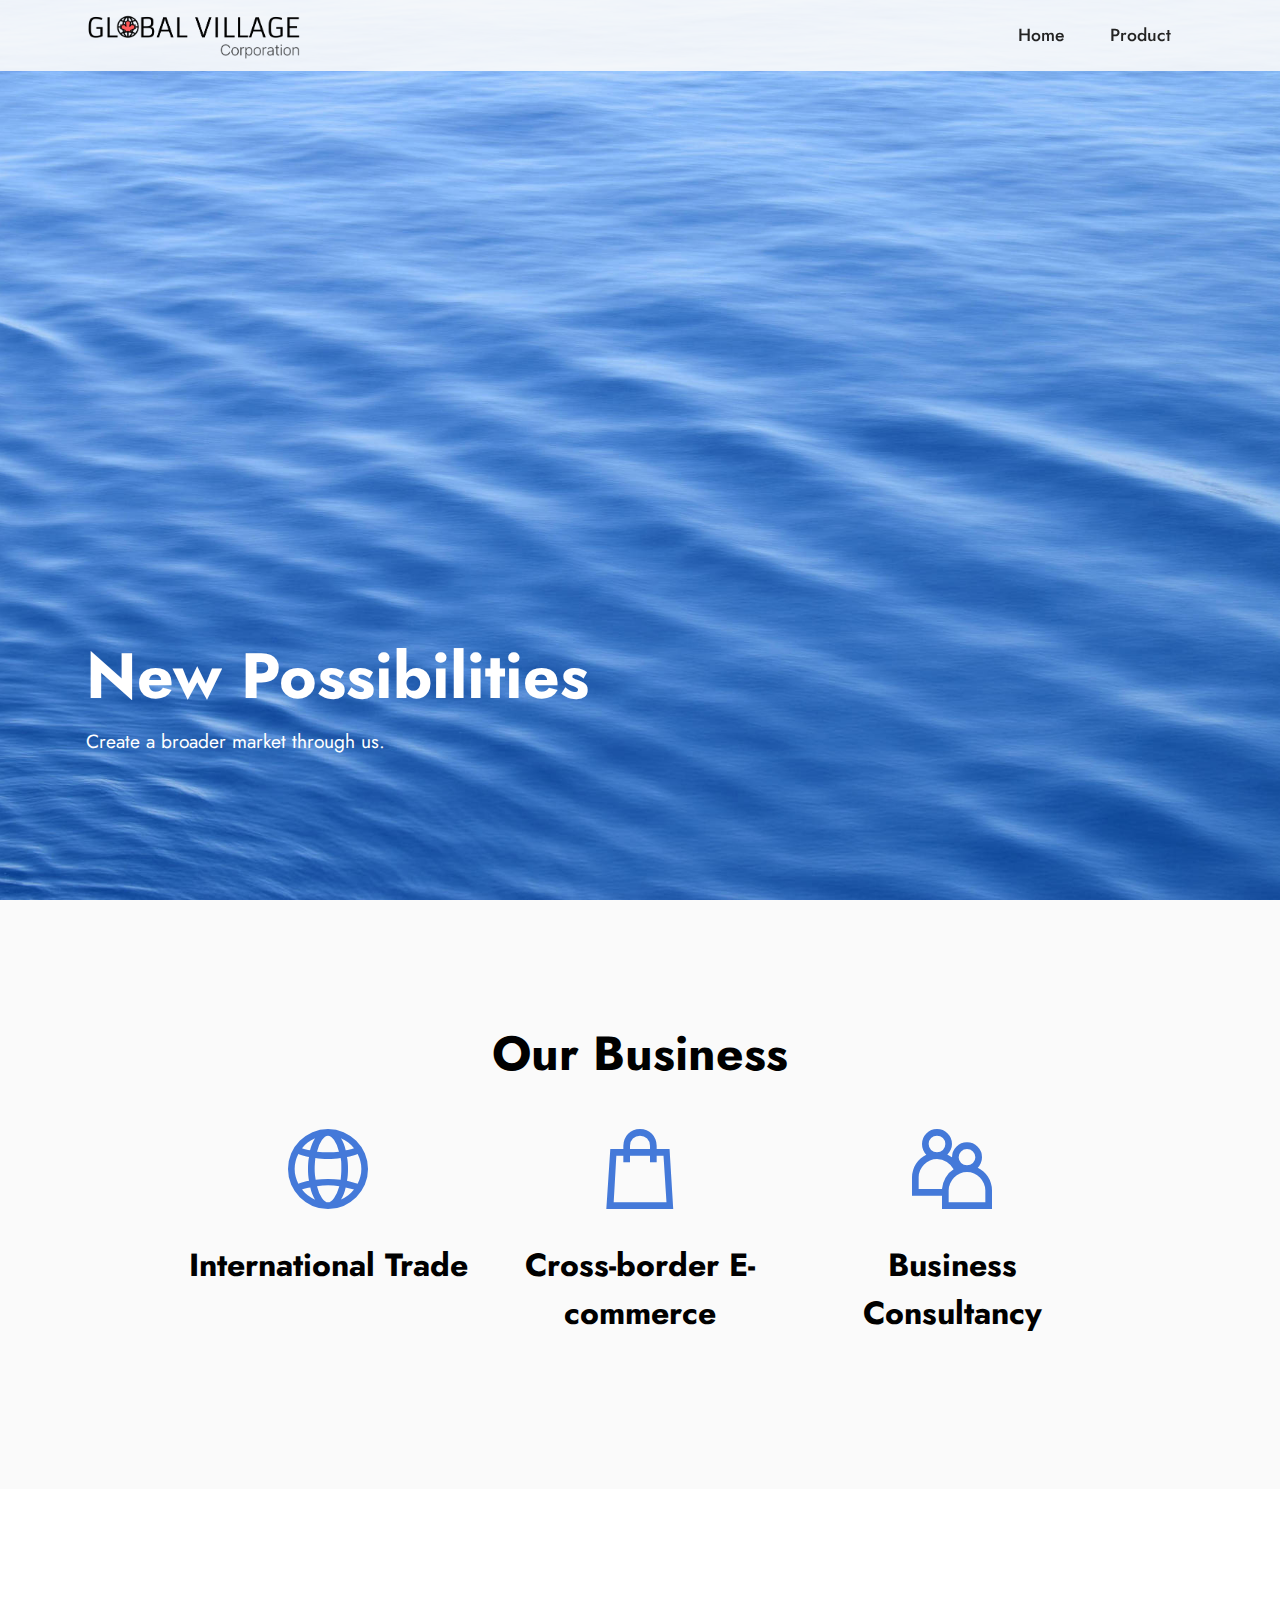
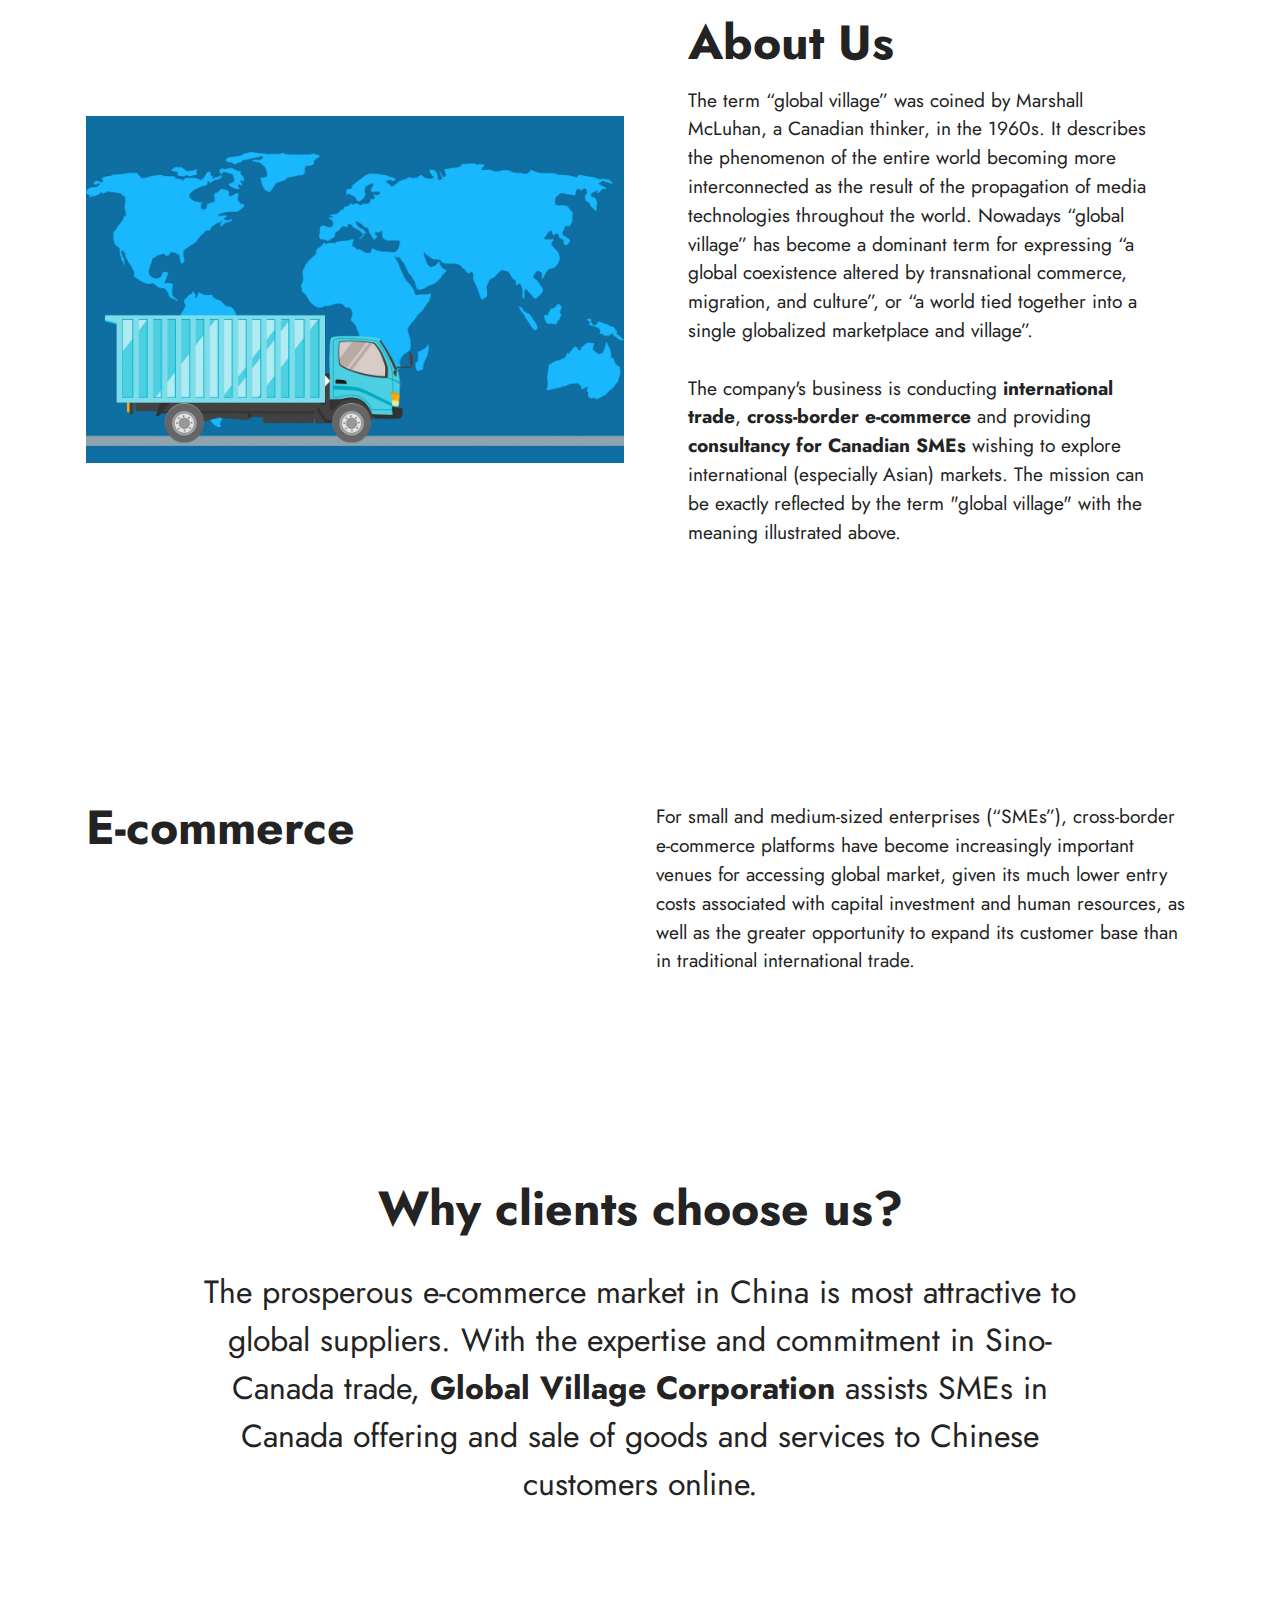
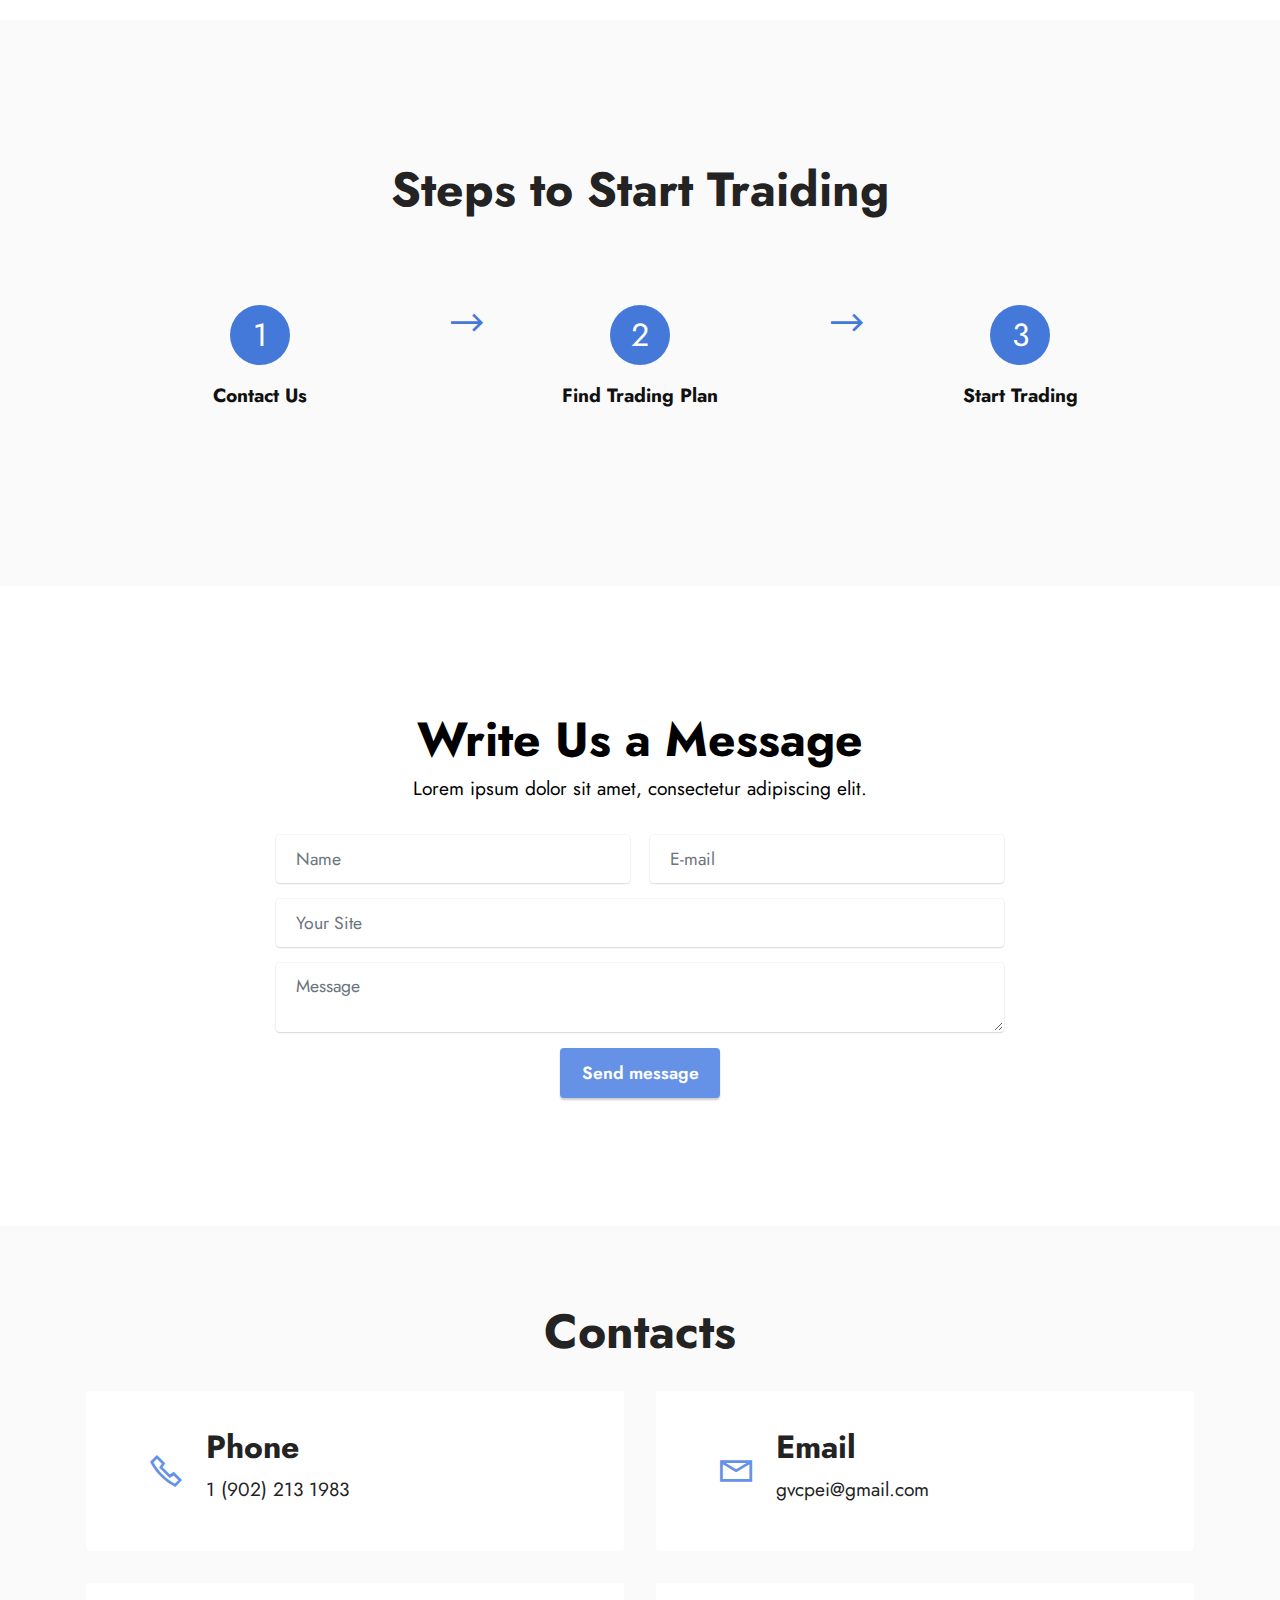
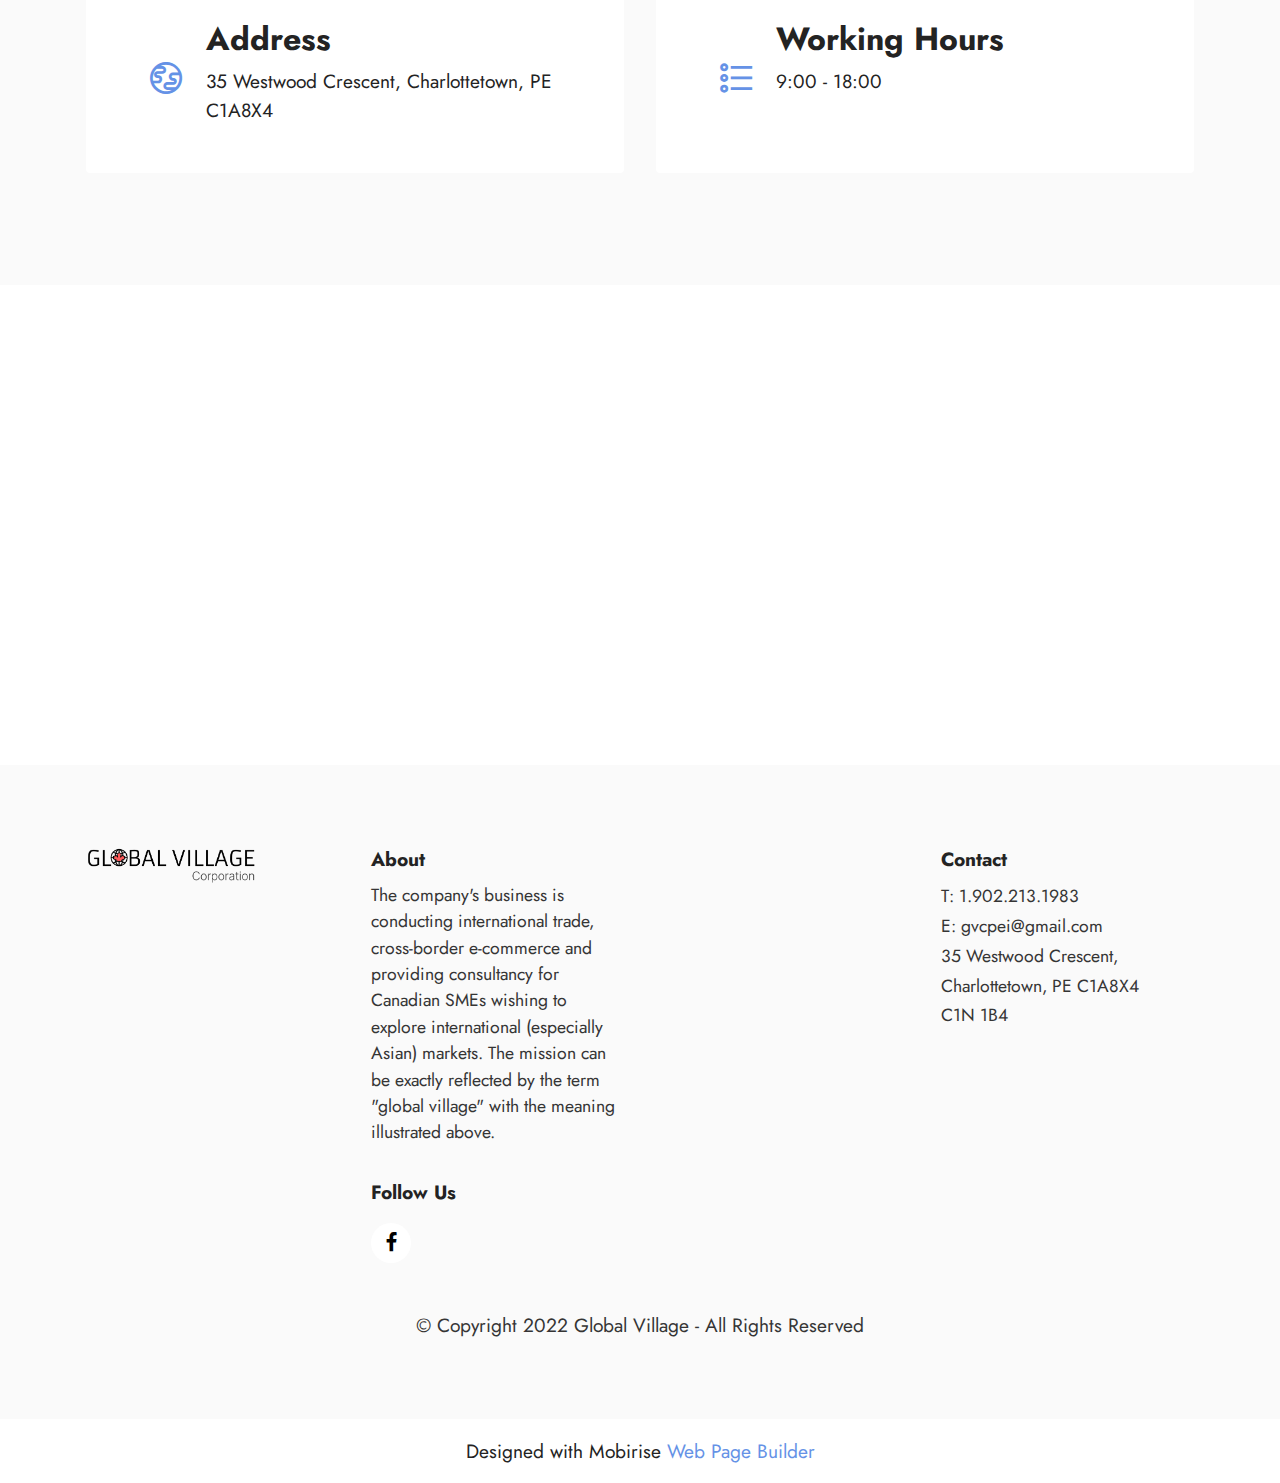
<file: index.html>
<!DOCTYPE html>
<html  >
<head>
  <!-- Site made with Mobirise Website Builder v5.6.8, https://mobirise.com -->
  <meta charset="UTF-8">
  <meta http-equiv="X-UA-Compatible" content="IE=edge">
  <meta name="generator" content="Mobirise v5.6.8, mobirise.com">
  <meta name="twitter:card" content="summary_large_image"/>
  <meta name="twitter:image:src" content="">
  <meta property="og:image" content="">
  <meta name="twitter:title" content="Home">
  <meta name="viewport" content="width=device-width, initial-scale=1, minimum-scale=1">
  <link rel="shortcut icon" href="assets/images/group-13.png" type="image/x-icon">
  <meta name="description" content="">
  
  
  <title>Home</title>
  <link rel="stylesheet" href="assets/web/assets/mobirise-icons2/mobirise2.css">
  <link rel="stylesheet" href="assets/bootstrap/css/bootstrap.min.css">
  <link rel="stylesheet" href="assets/bootstrap/css/bootstrap-grid.min.css">
  <link rel="stylesheet" href="assets/bootstrap/css/bootstrap-reboot.min.css">
  <link rel="stylesheet" href="assets/dropdown/css/style.css">
  <link rel="stylesheet" href="assets/socicon/css/styles.css">
  <link rel="stylesheet" href="assets/theme/css/style.css">
  <link rel="preload" href="https://fonts.googleapis.com/css?family=Jost:100,200,300,400,500,600,700,800,900,100i,200i,300i,400i,500i,600i,700i,800i,900i&display=swap" as="style" onload="this.onload=null;this.rel='stylesheet'">
  <noscript><link rel="stylesheet" href="https://fonts.googleapis.com/css?family=Jost:100,200,300,400,500,600,700,800,900,100i,200i,300i,400i,500i,600i,700i,800i,900i&display=swap"></noscript>
  <link rel="preload" as="style" href="assets/mobirise/css/mbr-additional.css"><link rel="stylesheet" href="assets/mobirise/css/mbr-additional.css" type="text/css">
  
  
  
  
</head>
<body>
  
  <section data-bs-version="5.1" class="menu menu2 cid-sFCw1qGFAI" once="menu" id="menu2-23">
    
    <nav class="navbar navbar-dropdown navbar-fixed-top navbar-expand-lg">
        <div class="container">
            <div class="navbar-brand">
                <span class="navbar-logo">
                    <a href="index.html#top">
                        <img src="assets/images/group-13.png" alt="Global Village" style="height: 3rem;">
                    </a>
                </span>
                
            </div>
            <button class="navbar-toggler" type="button" data-toggle="collapse" data-bs-toggle="collapse" data-target="#navbarSupportedContent" data-bs-target="#navbarSupportedContent" aria-controls="navbarNavAltMarkup" aria-expanded="false" aria-label="Toggle navigation">
                <div class="hamburger">
                    <span></span>
                    <span></span>
                    <span></span>
                    <span></span>
                </div>
            </button>
            <div class="collapse navbar-collapse" id="navbarSupportedContent">
                <ul class="navbar-nav nav-dropdown nav-right" data-app-modern-menu="true"><li class="nav-item"><a class="nav-link link text-black text-primary display-4" href="index.html">Home</a></li>
                    <li class="nav-item"><a class="nav-link link text-black text-primary display-4" href="page1.html#top">Product</a></li></ul>
                
                
            </div>
        </div>
    </nav>
</section>

<section data-bs-version="5.1" class="header4 cid-t6bSqzEnYz mbr-fullscreen" id="header4-4">

    
    
    <div class="container">
        <div class="row">
            <div class="content-wrap">
                <h1 class="mbr-section-title mbr-fonts-style mbr-white mb-3 display-1">
                    <strong>New Possibilities</strong>
                </h1>
                
                <p class="mbr-fonts-style mbr-text mbr-white mb-3 display-7">Create a broader market through us.
                </p>

                
            </div>
        </div>
    </div>
</section>

<section data-bs-version="5.1" class="features1 cid-sFzyUE9AaP" id="features1-1i">
    

    
    <div class="container-fluid">
        <div class="row">
            <div class="col-12 col-lg-9">
                <h3 class="mbr-section-title mbr-fonts-style align-center mb-0 display-2"><strong>Our Business</strong></h3>
                
            </div>
        </div>
        <div class="row">
            <div class="card col-12 col-md-6 col-lg-3">
                <div class="card-wrapper">
                    <div class="card-box align-center">
                        <div class="iconfont-wrapper">
                            <span class="mbr-iconfont mobi-mbri-globe-2 mobi-mbri"></span>
                        </div>
                        <h5 class="card-title mbr-fonts-style display-5"><strong>International Trade</strong></h5>
                        <p class="card-text mbr-fonts-style display-7"></p>
                    </div>
                </div>
            </div>
            <div class="card col-12 col-md-6 col-lg-3">
                <div class="card-wrapper">
                    <div class="card-box align-center">
                        <div class="iconfont-wrapper">
                            <span class="mbr-iconfont mobi-mbri-shopping-bag mobi-mbri"></span>
                        </div>
                        <h5 class="card-title mbr-fonts-style display-5"><strong>Cross-border E-commerce</strong></h5>
                        <p class="card-text mbr-fonts-style display-7"></p>
                    </div>
                </div>
            </div>
            <div class="card col-12 col-md-6 col-lg-3">
                <div class="card-wrapper">
                    <div class="card-box align-center">
                        <div class="iconfont-wrapper">
                            <span class="mbr-iconfont mobi-mbri-users mobi-mbri"></span>
                        </div>
                        <h5 class="card-title mbr-fonts-style display-5"><strong>Business Consultancy</strong></h5>
                        <p class="card-text mbr-fonts-style display-7"></p>
                    </div>
                </div>
            </div>
            
        </div>
    </div>
</section>

<section data-bs-version="5.1" class="header14 cid-sFzz5E692j" id="header14-1j">

    

    

    <div class="container">
        <div class="row justify-content-center align-items-center">
            <div class="col-12 col-md-6 image-wrapper">
                <img src="assets/images/mbr-1256x810.jpg" alt="Mobirise Website Builder">
            </div>
            <div class="col-12 col-md">
                <div class="text-wrapper">
                    <h1 class="mbr-section-title mbr-fonts-style mb-3 display-2">
                        <strong>About Us</strong></h1>
                    <p class="mbr-text mbr-fonts-style display-7">The term “global village” was coined by Marshall McLuhan, a Canadian thinker, in the 1960s. It describes the phenomenon of the entire world becoming more interconnected as the result of the propagation of media technologies throughout the world. Nowadays “global village” has become a dominant term for expressing “a global coexistence altered by transnational commerce, migration, and culture”, or “a world tied together into a single globalized marketplace and village”.<br><br>The company's business is conducting <strong>international trade</strong>, <strong>cross-border e-commerce </strong>and providing <strong>consultancy for Canadian SMEs</strong> wishing to explore international (especially Asian) markets. The mission can be exactly reflected by the term "global village" with the meaning illustrated above.<br></p>
                    
                </div>
            </div>
        </div>
    </div>
</section>

<section data-bs-version="5.1" class="content10 cid-sFAZRnJnnI" id="content10-22">
    
    <div class="container">
        <div class="row justify-content-center">
            <div class="col-12 col-md">
                
                <h6 class="mbr-section-subtitle mbr-fonts-style mb-4 display-2"><strong>E-commerce</strong></h6>
            </div>
            <div class="col-md-12 col-lg-6">
                <p class="mbr-text mbr-fonts-style display-7">For small and medium-sized enterprises (“SMEs”), cross-border e-commerce platforms have become increasingly important venues for accessing global market, given its much lower entry costs associated with capital investment and human resources, as well as the greater opportunity to expand its customer base than in traditional international trade.<br></p>
            </div>
        </div>
    </div>
</section>

<section data-bs-version="5.1" class="content4 cid-t6bR69pkrT" id="content4-3">
    

    
    
    <div class="container">
        <div class="row justify-content-center">
            <div class="title col-md-12 col-lg-10">
                <h3 class="mbr-section-title mbr-fonts-style align-center mb-4 display-2"><strong>Why clients choose us?</strong></h3>
                <h4 class="mbr-section-subtitle align-center mbr-fonts-style mb-4 display-5">The prosperous e-commerce market in China is most attractive to global suppliers. With the expertise and commitment in Sino-Canada trade, <strong>Global Village Corporation</strong> assists SMEs in Canada offering and sale of goods and services to Chinese customers online.</h4>
                
            </div>
        </div>
    </div>
</section>

<section data-bs-version="5.1" class="features23 cid-sFAyHxWQ1N" id="features24-20">

    
    
    <div class="container">
        <div class="row justify-content-center">
            <div class="col-12">
                <div class="card-wrapper mb-4">
                    <div class="card-box align-center">
                        <h4 class="card-title mbr-fonts-style mb-4 display-2">
                            <strong>Steps to Start Traiding</strong></h4>
                        <p class="mbr-text mbr-fonts-style mb-4 display-7"></p>
                        
                    </div>
                </div>
            </div>
            <div class="col-12 col-md-6 col-lg-4">
                <div class="item first mbr-flex p-4">
                    <div class="icon-wrap w-100">
                        <div class="icon-box">
                            <span class="step-number mbr-fonts-style display-5">1</span>
                        </div>
                    </div>

                    <div class="text-box">
                        <h4 class="icon-title card-title mbr-black mbr-fonts-style display-7"><strong>Contact Us</strong></h4>
                        <h5 class="mbr-text mbr-black mbr-fonts-style display-4"></h5>
                    </div>
                </div>
                <!-- <span mbr-icon class="mbr-iconfont mobi-mbri-devices mobi-mbri"></span> -->
            </div>
            <div class="col-12 col-md-6 col-lg-4">
                <div class="item mbr-flex p-4">
                    <div class="icon-wrap w-100">
                        <div class="icon-box">
                            <span class="step-number mbr-fonts-style display-5">2</span>
                        </div>
                    </div>
                    <div class="text-box">
                        <h4 class="icon-title card-title mbr-black mbr-fonts-style display-7">
                            <strong>Find Trading Plan</strong></h4>
                        <h5 class="mbr-text mbr-black mbr-fonts-style display-4"></h5>
                    </div>
                </div>
            </div>
            <div class="col-12 col-md-6 col-lg-4">
                <div class="item mbr-flex p-4">
                    <div class="icon-wrap w-100">
                        <div class="icon-box">
                            <span class="step-number mbr-fonts-style display-5">3</span>
                        </div>
                    </div>
                    <div class="text-box">
                        <h4 class="icon-title card-title mbr-black mbr-fonts-style display-7"><strong>Start Trading</strong></h4>
                        <h5 class="mbr-text mbr-black mbr-fonts-style display-4"></h5>
                    </div>
                </div>
            </div>
            
            
            
            
            
        </div>
    </div>
</section>

<section data-bs-version="5.1" class="form5 cid-sFzDs3t9EG" id="form5-1m">
    
    
    <div class="container">
        <div class="mbr-section-head">
            <h3 class="mbr-section-title mbr-fonts-style align-center mb-0 display-2"><strong>Write Us a Message</strong></h3>
            <h4 class="mbr-section-subtitle mbr-fonts-style align-center mb-0 mt-2 display-7">Lorem ipsum dolor sit amet, consectetur adipiscing elit.</h4>
        </div>
        <div class="row justify-content-center mt-4">
            <div class="col-lg-8 mx-auto mbr-form" data-form-type="formoid">
                <form action="https://mobirise.eu/" method="POST" class="mbr-form form-with-styler" data-form-title="Form Name"><input type="hidden" name="email" data-form-email="true" value="2tHyUD27YV9r8KfWCsoWCGrzPVJpYqd/is9VVUKul2G4Zj7JT2tQzt9n+rJpqtSy8J3PgSVH3l1bos8bK4V0czu45lSF5dZ4qXxYF4tH1IMLn3m3yQhB+t6FSR8X45J3">
                    <div class="row">
                        <div hidden="hidden" data-form-alert="" class="alert alert-success col-12">Thanks for filling out
                            the form!</div>
                        <div hidden="hidden" data-form-alert-danger="" class="alert alert-danger col-12">Oops...! some
                            problem!</div>
                    </div>
                    <div class="dragArea row">
                        <div class="col-md col-sm-12 form-group mb-3" data-for="name">
                            <input type="text" name="name" placeholder="Name" data-form-field="name" class="form-control" value="" id="name-form5-1m">
                        </div>
                        <div class="col-md col-sm-12 form-group mb-3" data-for="email">
                            <input type="email" name="email" placeholder="E-mail" data-form-field="email" class="form-control" value="" id="email-form5-1m">
                        </div>
                        <div class="col-12 form-group mb-3" data-for="url">
                            <input type="url" name="url" placeholder="Your Site" data-form-field="url" class="form-control" value="" id="url-form5-1m">
                        </div>
                        <div class="col-12 form-group mb-3" data-for="textarea">
                            <textarea name="textarea" placeholder="Message" data-form-field="textarea" class="form-control" id="textarea-form5-1m"></textarea>
                        </div>
                        <div class="col-lg-12 col-md-12 col-sm-12 align-center mbr-section-btn"><button type="submit" class="btn btn-primary display-4">Send message</button></div>
                    </div>
                </form>
            </div>
        </div>
    </div>
</section>

<section data-bs-version="5.1" class="contacts2 cid-sFzIA7KGYz" id="contacts2-1r">
    <!---->
    
    
    <div class="container">
        <div class="mbr-section-head">
            <h3 class="mbr-section-title mbr-fonts-style align-center mb-0 display-2">
                <strong>Contacts</strong>
            </h3>
            <h4 class="mbr-section-subtitle mbr-fonts-style align-center mb-0 mt-2 display-7"></h4>
        </div>
        <div class="row justify-content-center mt-4">
            <div class="card col-12 col-md-6">
                <div class="card-wrapper">
                    <div class="image-wrapper">
                        <span class="mbr-iconfont mobi-mbri-phone mobi-mbri"></span>
                    </div>
                    <div class="text-wrapper">
                        <h6 class="card-title mbr-fonts-style mb-1 display-5">
                            <strong>Phone</strong>
                        </h6>
                        <p class="mbr-text mbr-fonts-style display-7">1 (902) 213 1983</p>
                    </div>
                </div>
            </div>
            <div class="card col-12 col-md-6">
                <div class="card-wrapper">
                    <div class="image-wrapper">
                        <span class="mbr-iconfont mobi-mbri-letter mobi-mbri"></span>
                    </div>
                    <div class="text-wrapper">
                        <h6 class="card-title mbr-fonts-style mb-1 display-5">
                            <strong>Email</strong>
                        </h6>
                        <p class="mbr-text mbr-fonts-style display-7">gvcpei@gmail.com</p>
                    </div>
                </div>
            </div>
            <div class="card col-12 col-md-6">
                <div class="card-wrapper">
                    <div class="image-wrapper">
                        <span class="mbr-iconfont mobi-mbri-globe mobi-mbri"></span>
                    </div>
                    <div class="text-wrapper">
                        <h6 class="card-title mbr-fonts-style mb-1 display-5">
                            <strong>Address</strong>
                        </h6>
                        <p class="mbr-text mbr-fonts-style display-7">35 Westwood Crescent, Charlottetown, PE C1A8X4</p>
                    </div>
                </div>
            </div>
            <div class="card col-12 col-md-6">
                <div class="card-wrapper">
                    <div class="image-wrapper">
                        <span class="mbr-iconfont mobi-mbri-bulleted-list mobi-mbri"></span>
                    </div>
                    <div class="text-wrapper">
                        <h6 class="card-title mbr-fonts-style mb-1 display-5">
                            <strong>Working Hours</strong>
                        </h6>
                        <p class="mbr-text mbr-fonts-style display-7">
                            9:00 - 18:00
                        </p>
                    </div>
                </div>
            </div>
        </div>
    </div>
</section>

<section data-bs-version="5.1" class="map2 cid-sFAxp7Y5iM" id="map2-1y">
    
    
    <div>
        
        <div class="google-map"><iframe frameborder="0" style="border:0" src="https://www.google.com/maps/embed/v1/place?key=AIzaSyCNveGQ9bfpKFwWzQLLftrR9hNiHwdqQG8&amp;q=201 Water StreetSummerside, PE, C1N 1B4 Canada" allowfullscreen=""></iframe></div>
    </div>
</section>

<section data-bs-version="5.1" class="footer4 cid-t4wpmRBSqH" once="footers" id="footer4-0">

    

    
    
    <div class="container">
        <div class="row mbr-white">
            <div class="col-6 col-lg-3">
                <div class="media-wrap col-md-8 col-12">
                    <a href="index.html#top">
                        <img src="assets/images/group-13.png" alt="Global VIllage">
                    </a>
                </div>
            </div>
            <div class="col-12 col-md-6 col-lg-3">
                <h5 class="mbr-section-subtitle mbr-fonts-style mb-2 display-7">
                    <strong>About</strong>
                </h5>
                <p class="mbr-text mbr-fonts-style mb-4 display-4">The company's business is conducting international trade, cross-border e-commerce and providing consultancy for Canadian SMEs wishing to explore international (especially Asian) markets. The mission can be exactly reflected by the term "global village" with the meaning illustrated above.<br></p>
                <h5 class="mbr-section-subtitle mbr-fonts-style mb-3 display-7">
                    <strong>Follow Us</strong>
                </h5>
                <div class="social-row display-7">
                    <div class="soc-item">
                        <a href="https://twitter.com/gvcpei" target="_blank">
                            <span class="mbr-iconfont socicon-facebook socicon"></span>
                        </a>
                    </div>
                    
                    
                    
                </div>
            </div>
            <div class="col-12 col-md-6 col-lg-3">
                <h5 class="mbr-section-subtitle mbr-fonts-style mb-2 display-7"><p>&nbsp; &nbsp;</p></h5>
                <ul class="list mbr-fonts-style display-4"></ul>
            </div>
            <div class="col-12 col-md-6 col-lg-3">
                <h5 class="mbr-section-subtitle mbr-fonts-style mb-2 display-7"><strong>Contact</strong></h5>
                <ul class="list mbr-fonts-style display-4">
                    <li class="mbr-text item-wrap">T: 1.902.213.1983</li>
                    <li class="mbr-text item-wrap">E: gvcpei@gmail.com</li>
                    <li class="mbr-text item-wrap">35 Westwood Crescent, Charlottetown, PE C1A8X4 </li><li class="mbr-text item-wrap">C1N 1B4</li>
                    <li class="mbr-text item-wrap"><br></li>
                </ul>
            </div>
            <div class="col-12 mt-4">
                <p class="mbr-text mb-0 mbr-fonts-style copyright align-center display-7">
                    © Copyright 2022 Global Village - All Rights Reserved
                </p>
            </div>
        </div>
    </div>
</section><section class="display-7" style="padding: 0;align-items: center;justify-content: center;flex-wrap: wrap;    align-content: center;display: flex;position: relative;height: 4rem;"><a href="https://mobiri.se/2115121" style="flex: 1 1;height: 4rem;position: absolute;width: 100%;z-index: 1;"><img alt="" style="height: 4rem;" src="[data-uri]"></a><p style="margin: 0;text-align: center;" class="display-7">Designed with Mobirise &#8204;</p><a style="z-index:1" href="https://mobirise.com/web-page-maker.html">Web Page Builder</a></section><script src="assets/bootstrap/js/bootstrap.bundle.min.js"></script>  <script src="assets/smoothscroll/smooth-scroll.js"></script>  <script src="assets/ytplayer/index.js"></script>  <script src="assets/dropdown/js/navbar-dropdown.js"></script>  <script src="assets/theme/js/script.js"></script>  <script src="assets/formoid/formoid.min.js"></script>  
  
  
</body>
</html>
</file>
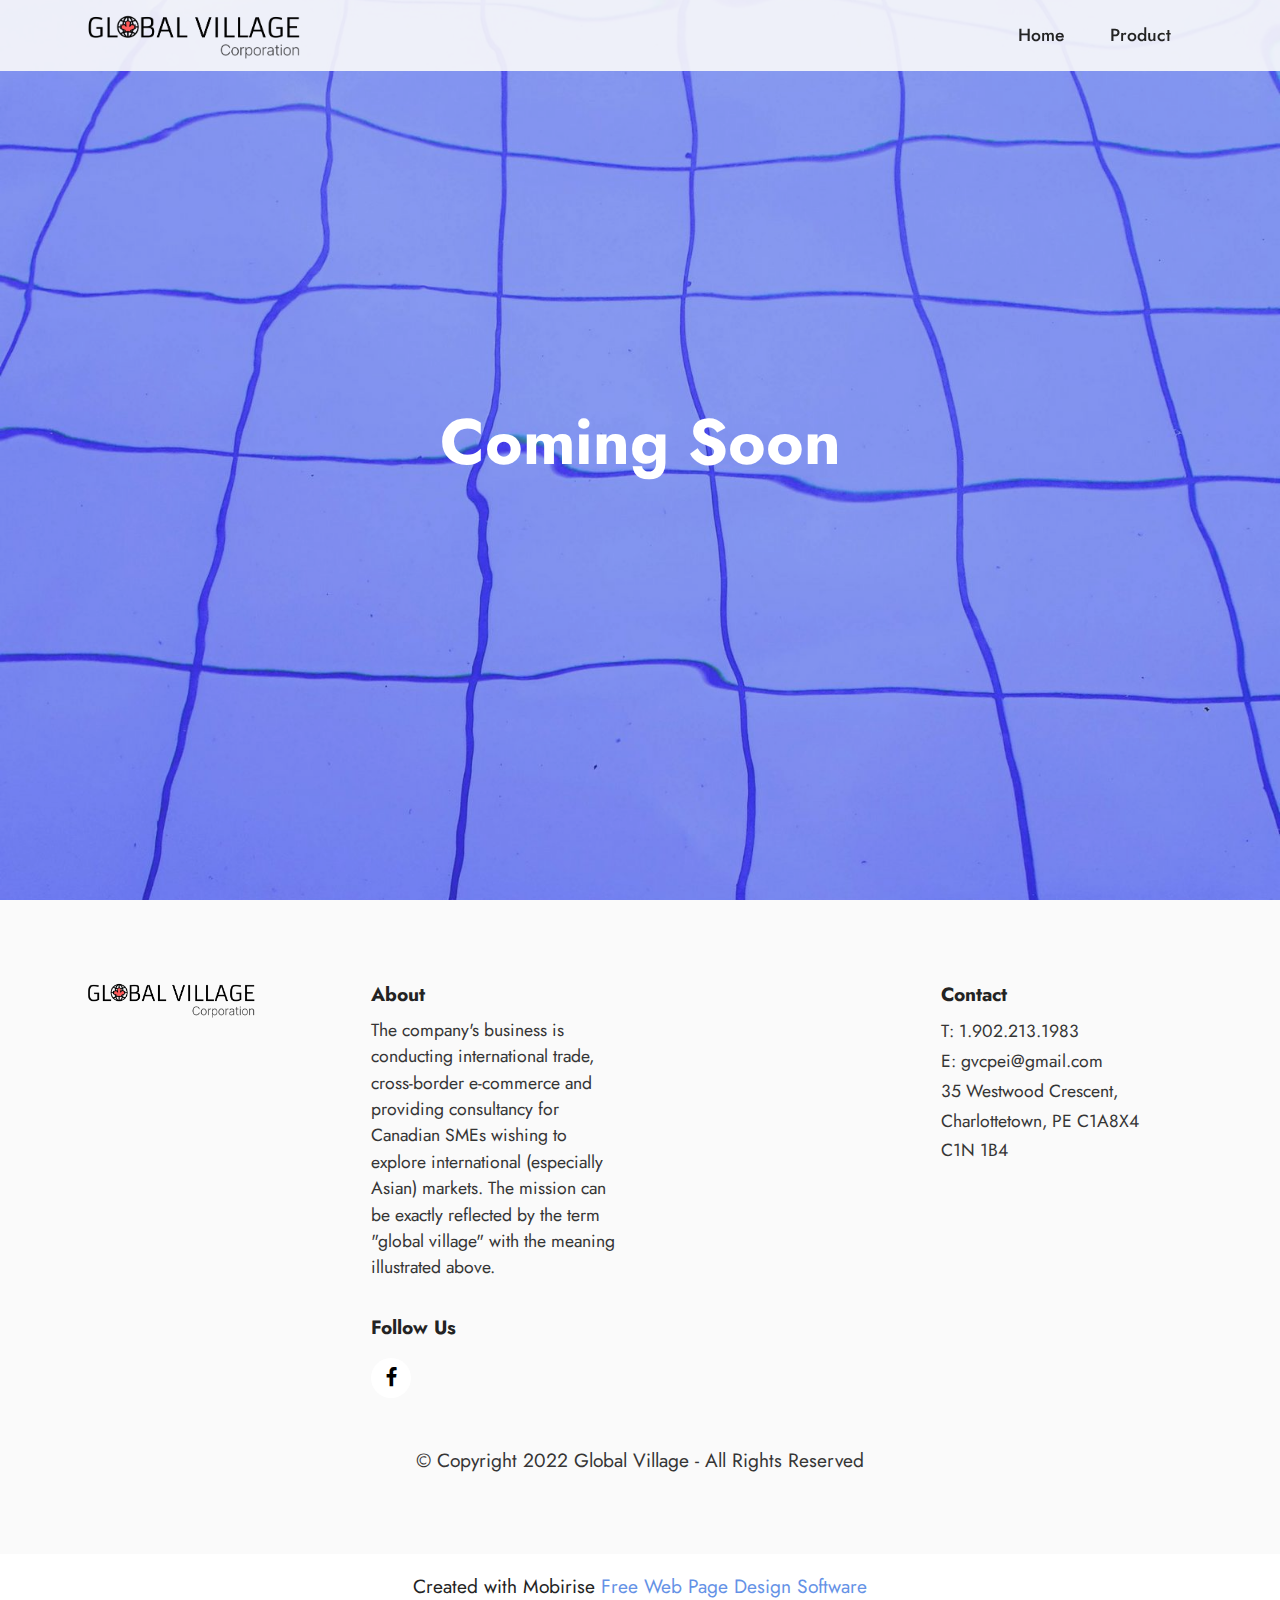
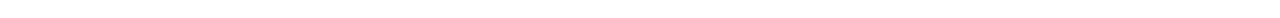
<file: page1.html>
<!DOCTYPE html>
<html  >
<head>
  <!-- Site made with Mobirise Website Builder v5.6.8, https://mobirise.com -->
  <meta charset="UTF-8">
  <meta http-equiv="X-UA-Compatible" content="IE=edge">
  <meta name="generator" content="Mobirise v5.6.8, mobirise.com">
  <meta name="twitter:card" content="summary_large_image"/>
  <meta name="twitter:image:src" content="">
  <meta property="og:image" content="">
  <meta name="twitter:title" content="Product">
  <meta name="viewport" content="width=device-width, initial-scale=1, minimum-scale=1">
  <link rel="shortcut icon" href="assets/images/group-13.png" type="image/x-icon">
  <meta name="description" content="">
  
  
  <title>Product</title>
  <link rel="stylesheet" href="assets/bootstrap/css/bootstrap.min.css">
  <link rel="stylesheet" href="assets/bootstrap/css/bootstrap-grid.min.css">
  <link rel="stylesheet" href="assets/bootstrap/css/bootstrap-reboot.min.css">
  <link rel="stylesheet" href="assets/dropdown/css/style.css">
  <link rel="stylesheet" href="assets/socicon/css/styles.css">
  <link rel="stylesheet" href="assets/theme/css/style.css">
  <link rel="preload" href="https://fonts.googleapis.com/css?family=Jost:100,200,300,400,500,600,700,800,900,100i,200i,300i,400i,500i,600i,700i,800i,900i&display=swap" as="style" onload="this.onload=null;this.rel='stylesheet'">
  <noscript><link rel="stylesheet" href="https://fonts.googleapis.com/css?family=Jost:100,200,300,400,500,600,700,800,900,100i,200i,300i,400i,500i,600i,700i,800i,900i&display=swap"></noscript>
  <link rel="preload" as="style" href="assets/mobirise/css/mbr-additional.css"><link rel="stylesheet" href="assets/mobirise/css/mbr-additional.css" type="text/css">
  
  
  
  
</head>
<body>
  
  <section data-bs-version="5.1" class="menu menu2 cid-sFCw1qGFAI" once="menu" id="menu2-1">
    
    <nav class="navbar navbar-dropdown navbar-fixed-top navbar-expand-lg">
        <div class="container">
            <div class="navbar-brand">
                <span class="navbar-logo">
                    <a href="index.html#top">
                        <img src="assets/images/group-13.png" alt="Global Village" style="height: 3rem;">
                    </a>
                </span>
                
            </div>
            <button class="navbar-toggler" type="button" data-toggle="collapse" data-bs-toggle="collapse" data-target="#navbarSupportedContent" data-bs-target="#navbarSupportedContent" aria-controls="navbarNavAltMarkup" aria-expanded="false" aria-label="Toggle navigation">
                <div class="hamburger">
                    <span></span>
                    <span></span>
                    <span></span>
                    <span></span>
                </div>
            </button>
            <div class="collapse navbar-collapse" id="navbarSupportedContent">
                <ul class="navbar-nav nav-dropdown nav-right" data-app-modern-menu="true"><li class="nav-item"><a class="nav-link link text-black text-primary display-4" href="index.html">Home</a></li>
                    <li class="nav-item"><a class="nav-link link text-black text-primary display-4" href="page1.html#top">Product</a></li></ul>
                
                
            </div>
        </div>
    </nav>
</section>

<section data-bs-version="5.1" class="header6 cid-t6bTnLHfZ3 mbr-fullscreen" id="header6-5">

    

    
    <div class="mbr-overlay" style="opacity: 0.2; background-color: rgb(68, 121, 217);"></div>

    <div class="align-center container">
        <div class="row justify-content-center">
            <div class="col-12 col-lg-10">
                <h1 class="mbr-section-title mbr-fonts-style mbr-white mb-3 display-1"><strong>Coming Soon</strong></h1>
                
                <p class="mbr-text mbr-white mbr-fonts-style display-7"></p>
                
            </div>
        </div>
    </div>
</section>

<section data-bs-version="5.1" class="footer4 cid-t4wpmRBSqH" once="footers" id="footer4-2">

    

    
    
    <div class="container">
        <div class="row mbr-white">
            <div class="col-6 col-lg-3">
                <div class="media-wrap col-md-8 col-12">
                    <a href="index.html#top">
                        <img src="assets/images/group-13.png" alt="Global VIllage">
                    </a>
                </div>
            </div>
            <div class="col-12 col-md-6 col-lg-3">
                <h5 class="mbr-section-subtitle mbr-fonts-style mb-2 display-7">
                    <strong>About</strong>
                </h5>
                <p class="mbr-text mbr-fonts-style mb-4 display-4">The company's business is conducting international trade, cross-border e-commerce and providing consultancy for Canadian SMEs wishing to explore international (especially Asian) markets. The mission can be exactly reflected by the term "global village" with the meaning illustrated above.<br></p>
                <h5 class="mbr-section-subtitle mbr-fonts-style mb-3 display-7">
                    <strong>Follow Us</strong>
                </h5>
                <div class="social-row display-7">
                    <div class="soc-item">
                        <a href="https://twitter.com/gvcpei" target="_blank">
                            <span class="mbr-iconfont socicon-facebook socicon"></span>
                        </a>
                    </div>
                    
                    
                    
                </div>
            </div>
            <div class="col-12 col-md-6 col-lg-3">
                <h5 class="mbr-section-subtitle mbr-fonts-style mb-2 display-7"><p>&nbsp; &nbsp;</p></h5>
                <ul class="list mbr-fonts-style display-4"></ul>
            </div>
            <div class="col-12 col-md-6 col-lg-3">
                <h5 class="mbr-section-subtitle mbr-fonts-style mb-2 display-7"><strong>Contact</strong></h5>
                <ul class="list mbr-fonts-style display-4">
                    <li class="mbr-text item-wrap">T: 1.902.213.1983</li>
                    <li class="mbr-text item-wrap">E: gvcpei@gmail.com</li>
                    <li class="mbr-text item-wrap">35 Westwood Crescent, Charlottetown, PE C1A8X4 </li><li class="mbr-text item-wrap">C1N 1B4</li>
                    <li class="mbr-text item-wrap"><br></li>
                </ul>
            </div>
            <div class="col-12 mt-4">
                <p class="mbr-text mb-0 mbr-fonts-style copyright align-center display-7">
                    © Copyright 2022 Global Village - All Rights Reserved
                </p>
            </div>
        </div>
    </div>
</section><section class="display-7" style="padding: 0;align-items: center;justify-content: center;flex-wrap: wrap;    align-content: center;display: flex;position: relative;height: 4rem;"><a href="https://mobiri.se/2115121" style="flex: 1 1;height: 4rem;position: absolute;width: 100%;z-index: 1;"><img alt="" style="height: 4rem;" src="[data-uri]"></a><p style="margin: 0;text-align: center;" class="display-7">Created with Mobirise &#8204;</p><a style="z-index:1" href="https://mobirise.com/website-design-software.html">Free Web Page Design Software</a></section><script src="assets/bootstrap/js/bootstrap.bundle.min.js"></script>  <script src="assets/smoothscroll/smooth-scroll.js"></script>  <script src="assets/ytplayer/index.js"></script>  <script src="assets/dropdown/js/navbar-dropdown.js"></script>  <script src="assets/theme/js/script.js"></script>  
  
  
</body>
</html>
</file>
<file: assets/web/assets/mobirise-icons2/mobirise2.css>
@font-face {
  font-family: 'Moririse2';
  font-display: swap;
  src:  url('mobirise2.eot?f2bix4');
  src:  url('mobirise2.eot?f2bix4#iefix') format('embedded-opentype'),
    url('mobirise2.ttf?f2bix4') format('truetype'),
    url('mobirise2.woff?f2bix4') format('woff'),
    url('mobirise2.svg?f2bix4#mobirise2') format('svg');
  font-weight: normal;
  font-style: normal;
}

[class^="mobi-"], [class*=" mobi-"] {
  /* use !important to prevent issues with browser extensions that change fonts */
  font-family: 'Moririse2' !important;
  speak: none;
  font-style: normal;
  font-weight: normal;
  font-variant: normal;
  text-transform: none;
  line-height: 1;

  /* Better Font Rendering =========== */
  -webkit-font-smoothing: antialiased;
  -moz-osx-font-smoothing: grayscale;
}

.mobi-mbri-add-submenu:before {
  content: "\e900";
}
.mobi-mbri-alert:before {
  content: "\e901";
}
.mobi-mbri-align-center:before {
  content: "\e902";
}
.mobi-mbri-align-justify:before {
  content: "\e903";
}
.mobi-mbri-align-left:before {
  content: "\e904";
}
.mobi-mbri-align-right:before {
  content: "\e905";
}
.mobi-mbri-android:before {
  content: "\e906";
}
.mobi-mbri-apple:before {
  content: "\e907";
}
.mobi-mbri-arrow-down:before {
  content: "\e908";
}
.mobi-mbri-arrow-next:before {
  content: "\e909";
}
.mobi-mbri-arrow-prev:before {
  content: "\e90a";
}
.mobi-mbri-arrow-up:before {
  content: "\e90b";
}
.mobi-mbri-bold:before {
  content: "\e90c";
}
.mobi-mbri-bookmark:before {
  content: "\e90d";
}
.mobi-mbri-bootstrap:before {
  content: "\e90e";
}
.mobi-mbri-briefcase:before {
  content: "\e90f";
}
.mobi-mbri-browse:before {
  content: "\e910";
}
.mobi-mbri-bulleted-list:before {
  content: "\e911";
}
.mobi-mbri-calendar:before {
  content: "\e912";
}
.mobi-mbri-camera:before {
  content: "\e913";
}
.mobi-mbri-cart-add:before {
  content: "\e914";
}
.mobi-mbri-cart-full:before {
  content: "\e915";
}
.mobi-mbri-cash:before {
  content: "\e916";
}
.mobi-mbri-change-style:before {
  content: "\e917";
}
.mobi-mbri-chat:before {
  content: "\e918";
}
.mobi-mbri-clock:before {
  content: "\e919";
}
.mobi-mbri-close:before {
  content: "\e91a";
}
.mobi-mbri-cloud:before {
  content: "\e91b";
}
.mobi-mbri-code:before {
  content: "\e91c";
}
.mobi-mbri-contact-form:before {
  content: "\e91d";
}
.mobi-mbri-credit-card:before {
  content: "\e91e";
}
.mobi-mbri-cursor-click:before {
  content: "\e91f";
}
.mobi-mbri-cust-feedback:before {
  content: "\e920";
}
.mobi-mbri-database:before {
  content: "\e921";
}
.mobi-mbri-delivery:before {
  content: "\e922";
}
.mobi-mbri-desktop:before {
  content: "\e923";
}
.mobi-mbri-devices:before {
  content: "\e924";
}
.mobi-mbri-down:before {
  content: "\e925";
}
.mobi-mbri-download-2:before {
  content: "\e926";
}
.mobi-mbri-download:before {
  content: "\e927";
}
.mobi-mbri-drag-n-drop-2:before {
  content: "\e928";
}
.mobi-mbri-drag-n-drop:before {
  content: "\e929";
}
.mobi-mbri-edit-2:before {
  content: "\e92a";
}
.mobi-mbri-edit:before {
  content: "\e92b";
}
.mobi-mbri-error:before {
  content: "\e92c";
}
.mobi-mbri-extension:before {
  content: "\e92d";
}
.mobi-mbri-features:before {
  content: "\e92e";
}
.mobi-mbri-file:before {
  content: "\e92f";
}
.mobi-mbri-flag:before {
  content: "\e930";
}
.mobi-mbri-folder:before {
  content: "\e931";
}
.mobi-mbri-gift:before {
  content: "\e932";
}
.mobi-mbri-github:before {
  content: "\e933";
}
.mobi-mbri-globe-2:before {
  content: "\e934";
}
.mobi-mbri-globe:before {
  content: "\e935";
}
.mobi-mbri-growing-chart:before {
  content: "\e936";
}
.mobi-mbri-hearth:before {
  content: "\e937";
}
.mobi-mbri-help:before {
  content: "\e938";
}
.mobi-mbri-home:before {
  content: "\e939";
}
.mobi-mbri-hot-cup:before {
  content: "\e93a";
}
.mobi-mbri-idea:before {
  content: "\e93b";
}
.mobi-mbri-image-gallery:before {
  content: "\e93c";
}
.mobi-mbri-image-slider:before {
  content: "\e93d";
}
.mobi-mbri-info:before {
  content: "\e93e";
}
.mobi-mbri-italic:before {
  content: "\e93f";
}
.mobi-mbri-key:before {
  content: "\e940";
}
.mobi-mbri-laptop:before {
  content: "\e941";
}
.mobi-mbri-layers:before {
  content: "\e942";
}
.mobi-mbri-left-right:before {
  content: "\e943";
}
.mobi-mbri-left:before {
  content: "\e944";
}
.mobi-mbri-letter:before {
  content: "\e945";
}
.mobi-mbri-like:before {
  content: "\e946";
}
.mobi-mbri-link:before {
  content: "\e947";
}
.mobi-mbri-lock:before {
  content: "\e948";
}
.mobi-mbri-login:before {
  content: "\e949";
}
.mobi-mbri-logout:before {
  content: "\e94a";
}
.mobi-mbri-magic-stick:before {
  content: "\e94b";
}
.mobi-mbri-map-pin:before {
  content: "\e94c";
}
.mobi-mbri-menu:before {
  content: "\e94d";
}
.mobi-mbri-mobile-2:before {
  content: "\e94e";
}
.mobi-mbri-mobile-horizontal:before {
  content: "\e94f";
}
.mobi-mbri-mobile:before {
  content: "\e950";
}
.mobi-mbri-mobirise:before {
  content: "\e951";
}
.mobi-mbri-more-horizontal:before {
  content: "\e952";
}
.mobi-mbri-more-vertical:before {
  content: "\e953";
}
.mobi-mbri-music:before {
  content: "\e954";
}
.mobi-mbri-new-file:before {
  content: "\e955";
}
.mobi-mbri-numbered-list:before {
  content: "\e956";
}
.mobi-mbri-opened-folder:before {
  content: "\e957";
}
.mobi-mbri-pages:before {
  content: "\e958";
}
.mobi-mbri-paper-plane:before {
  content: "\e959";
}
.mobi-mbri-paperclip:before {
  content: "\e95a";
}
.mobi-mbri-phone:before {
  content: "\e95b";
}
.mobi-mbri-photo:before {
  content: "\e95c";
}
.mobi-mbri-photos:before {
  content: "\e95d";
}
.mobi-mbri-pin:before {
  content: "\e95e";
}
.mobi-mbri-play:before {
  content: "\e95f";
}
.mobi-mbri-plus:before {
  content: "\e960";
}
.mobi-mbri-preview:before {
  content: "\e961";
}
.mobi-mbri-print:before {
  content: "\e962";
}
.mobi-mbri-protect:before {
  content: "\e963";
}
.mobi-mbri-question:before {
  content: "\e964";
}
.mobi-mbri-quote-left:before {
  content: "\e965";
}
.mobi-mbri-quote-right:before {
  content: "\e966";
}
.mobi-mbri-redo:before {
  content: "\e967";
}
.mobi-mbri-refresh:before {
  content: "\e968";
}
.mobi-mbri-responsive-2:before {
  content: "\e969";
}
.mobi-mbri-responsive:before {
  content: "\e96a";
}
.mobi-mbri-right:before {
  content: "\e96b";
}
.mobi-mbri-rocket:before {
  content: "\e96c";
}
.mobi-mbri-sad-face:before {
  content: "\e96d";
}
.mobi-mbri-sale:before {
  content: "\e96e";
}
.mobi-mbri-save:before {
  content: "\e96f";
}
.mobi-mbri-search:before {
  content: "\e970";
}
.mobi-mbri-setting-2:before {
  content: "\e971";
}
.mobi-mbri-setting-3:before {
  content: "\e972";
}
.mobi-mbri-setting:before {
  content: "\e973";
}
.mobi-mbri-share:before {
  content: "\e974";
}
.mobi-mbri-shopping-bag:before {
  content: "\e975";
}
.mobi-mbri-shopping-basket:before {
  content: "\e976";
}
.mobi-mbri-shopping-cart:before {
  content: "\e977";
}
.mobi-mbri-sites:before {
  content: "\e978";
}
.mobi-mbri-smile-face:before {
  content: "\e979";
}
.mobi-mbri-speed:before {
  content: "\e97a";
}
.mobi-mbri-star:before {
  content: "\e97b";
}
.mobi-mbri-success:before {
  content: "\e97c";
}
.mobi-mbri-sun:before {
  content: "\e97d";
}
.mobi-mbri-sun2:before {
  content: "\e97e";
}
.mobi-mbri-tablet-vertical:before {
  content: "\e97f";
}
.mobi-mbri-tablet:before {
  content: "\e980";
}
.mobi-mbri-target:before {
  content: "\e981";
}
.mobi-mbri-timer:before {
  content: "\e982";
}
.mobi-mbri-to-ftp:before {
  content: "\e983";
}
.mobi-mbri-to-local-drive:before {
  content: "\e984";
}
.mobi-mbri-touch-swipe:before {
  content: "\e985";
}
.mobi-mbri-touch:before {
  content: "\e986";
}
.mobi-mbri-trash:before {
  content: "\e987";
}
.mobi-mbri-underline:before {
  content: "\e988";
}
.mobi-mbri-undo:before {
  content: "\e989";
}
.mobi-mbri-unlink:before {
  content: "\e98a";
}
.mobi-mbri-unlock:before {
  content: "\e98b";
}
.mobi-mbri-up-down:before {
  content: "\e98c";
}
.mobi-mbri-up:before {
  content: "\e98d";
}
.mobi-mbri-update:before {
  content: "\e98e";
}
.mobi-mbri-upload-2:before {
  content: "\e98f";
}
.mobi-mbri-upload:before {
  content: "\e990";
}
.mobi-mbri-user-2:before {
  content: "\e991";
}
.mobi-mbri-user:before {
  content: "\e992";
}
.mobi-mbri-users:before {
  content: "\e993";
}
.mobi-mbri-video-play:before {
  content: "\e994";
}
.mobi-mbri-video:before {
  content: "\e995";
}
.mobi-mbri-watch:before {
  content: "\e996";
}
.mobi-mbri-website-theme-2:before {
  content: "\e997";
}
.mobi-mbri-website-theme:before {
  content: "\e998";
}
.mobi-mbri-wifi:before {
  content: "\e999";
}
.mobi-mbri-windows:before {
  content: "\e99a";
}
.mobi-mbri-zoom-in:before {
  content: "\e99b";
}
.mobi-mbri-zoom-out:before {
  content: "\e99c";
}
</file>
<file: assets/dropdown/css/style.css>
.navbar-dropdown {
  left: 0;
  padding: 0;
  position: absolute;
  right: 0;
  top: 0;
  transition: all 0.45s ease;
  z-index: 1030;
  background: #282828; }
  .navbar-dropdown .navbar-logo {
    margin-right: 0.8rem;
    transition: margin 0.3s ease-in-out;
    vertical-align: middle; }
    .navbar-dropdown .navbar-logo img {
      height: 3.125rem;
      transition: all 0.3s ease-in-out; }
    .navbar-dropdown .navbar-logo.mbr-iconfont {
      font-size: 3.125rem;
      line-height: 3.125rem; }
  .navbar-dropdown .navbar-caption {
    font-weight: 700;
    white-space: normal;
    vertical-align: -4px;
    line-height: 3.125rem !important; }
    .navbar-dropdown .navbar-caption, .navbar-dropdown .navbar-caption:hover {
      color: inherit;
      text-decoration: none; }
  .navbar-dropdown .mbr-iconfont + .navbar-caption {
    vertical-align: -1px; }
  .navbar-dropdown.navbar-fixed-top {
    position: fixed; }
  .navbar-dropdown .navbar-brand span {
    vertical-align: -4px; }
  .navbar-dropdown.bg-color.transparent {
    background: none; }
  .navbar-dropdown.navbar-short .navbar-brand {
    padding: 0.625rem 0; }
    .navbar-dropdown.navbar-short .navbar-brand span {
      vertical-align: -1px; }
  .navbar-dropdown.navbar-short .navbar-caption {
    line-height: 2.375rem !important;
    vertical-align: -2px; }
  .navbar-dropdown.navbar-short .navbar-logo {
    margin-right: 0.5rem; }
    .navbar-dropdown.navbar-short .navbar-logo img {
      height: 2.375rem; }
    .navbar-dropdown.navbar-short .navbar-logo.mbr-iconfont {
      font-size: 2.375rem;
      line-height: 2.375rem; }
  .navbar-dropdown.navbar-short .mbr-table-cell {
    height: 3.625rem; }
  .navbar-dropdown .navbar-close {
    left: 0.6875rem;
    position: fixed;
    top: 0.75rem;
    z-index: 1000; }
  .navbar-dropdown .hamburger-icon {
    content: "";
    display: inline-block;
    vertical-align: middle;
    width: 16px;
    -webkit-box-shadow: 0 -6px 0 1px #282828,0 0 0 1px #282828,0 6px 0 1px #282828;
    -moz-box-shadow: 0 -6px 0 1px #282828,0 0 0 1px #282828,0 6px 0 1px #282828;
    box-shadow: 0 -6px 0 1px #282828,0 0 0 1px #282828,0 6px 0 1px #282828; }

.dropdown-menu .dropdown-toggle[data-toggle="dropdown-submenu"]::after {
  border-bottom: 0.35em solid transparent;
  border-left: 0.35em solid;
  border-right: 0;
  border-top: 0.35em solid transparent;
  margin-left: 0.3rem; }

.dropdown-menu .dropdown-item:focus {
  outline: 0; }

.nav-dropdown {
  font-size: 0.75rem;
  font-weight: 500;
  height: auto !important; }
  .nav-dropdown .nav-btn {
    padding-left: 1rem; }
  .nav-dropdown .link {
    margin: .667em 1.667em;
    font-weight: 500;
    padding: 0;
    transition: color .2s ease-in-out; }
    .nav-dropdown .link.dropdown-toggle {
      margin-right: 2.583em; }
      .nav-dropdown .link.dropdown-toggle::after {
        margin-left: .25rem;
        border-top: 0.35em solid;
        border-right: 0.35em solid transparent;
        border-left: 0.35em solid transparent;
        border-bottom: 0; }
      .nav-dropdown .link.dropdown-toggle[aria-expanded="true"] {
        margin: 0;
        padding: 0.667em 3.263em  0.667em 1.667em; }
  .nav-dropdown .link::after,
  .nav-dropdown .dropdown-item::after {
    color: inherit; }
  .nav-dropdown .btn {
    font-size: 0.75rem;
    font-weight: 700;
    letter-spacing: 0;
    margin-bottom: 0;
    padding-left: 1.25rem;
    padding-right: 1.25rem; }
  .nav-dropdown .dropdown-menu {
    border-radius: 0;
    border: 0;
    left: 0;
    margin: 0;
    padding-bottom: 1.25rem;
    padding-top: 1.25rem;
    position: relative; }
  .nav-dropdown .dropdown-submenu {
    margin-left: 0.125rem;
    top: 0; }
  .nav-dropdown .dropdown-item {
    font-weight: 500;
    line-height: 2;
    padding: 0.3846em 4.615em 0.3846em 1.5385em;
    position: relative;
    transition: color .2s ease-in-out, background-color .2s ease-in-out; }
    .nav-dropdown .dropdown-item::after {
      margin-top: -0.3077em;
      position: absolute;
      right: 1.1538em;
      top: 50%; }
    .nav-dropdown .dropdown-item:focus, .nav-dropdown .dropdown-item:hover {
      background: none; }

@media (max-width: 767px) {
  .nav-dropdown.navbar-toggleable-sm {
    bottom: 0;
    display: none;
    left: 0;
    overflow-x: hidden;
    position: fixed;
    top: 0;
    transform: translateX(-100%);
    -ms-transform: translateX(-100%);
    -webkit-transform: translateX(-100%);
    width: 18.75rem;
    z-index: 999; } }
.nav-dropdown.navbar-toggleable-xl {
  bottom: 0;
  display: none;
  left: 0;
  overflow-x: hidden;
  position: fixed;
  top: 0;
  transform: translateX(-100%);
  -ms-transform: translateX(-100%);
  -webkit-transform: translateX(-100%);
  width: 18.75rem;
  z-index: 999; }

.nav-dropdown-sm {
  display: block !important;
  overflow-x: hidden;
  overflow: auto;
  padding-top: 3.875rem; }
  .nav-dropdown-sm::after {
    content: "";
    display: block;
    height: 3rem;
    width: 100%; }
  .nav-dropdown-sm.collapse.in ~ .navbar-close {
    display: block !important; }
  .nav-dropdown-sm.collapsing, .nav-dropdown-sm.collapse.in {
    transform: translateX(0);
    -ms-transform: translateX(0);
    -webkit-transform: translateX(0);
    transition: all 0.25s ease-out;
    -webkit-transition: all 0.25s ease-out;
    background: #282828; }
  .nav-dropdown-sm.collapsing[aria-expanded="false"] {
    transform: translateX(-100%);
    -ms-transform: translateX(-100%);
    -webkit-transform: translateX(-100%); }
  .nav-dropdown-sm .nav-item {
    display: block;
    margin-left: 0 !important;
    padding-left: 0; }
  .nav-dropdown-sm .link,
  .nav-dropdown-sm .dropdown-item {
    border-top: 1px dotted rgba(255, 255, 255, 0.1);
    font-size: 0.8125rem;
    line-height: 1.6;
    margin: 0 !important;
    padding: 0.875rem 2.4rem 0.875rem 1.5625rem !important;
    position: relative;
    white-space: normal; }
    .nav-dropdown-sm .link:focus, .nav-dropdown-sm .link:hover,
    .nav-dropdown-sm .dropdown-item:focus,
    .nav-dropdown-sm .dropdown-item:hover {
      background: rgba(0, 0, 0, 0.2) !important;
      color: #c0a375; }
  .nav-dropdown-sm .nav-btn {
    position: relative;
    padding: 1.5625rem 1.5625rem 0 1.5625rem; }
    .nav-dropdown-sm .nav-btn::before {
      border-top: 1px dotted rgba(255, 255, 255, 0.1);
      content: "";
      left: 0;
      position: absolute;
      top: 0;
      width: 100%; }
    .nav-dropdown-sm .nav-btn + .nav-btn {
      padding-top: 0.625rem; }
      .nav-dropdown-sm .nav-btn + .nav-btn::before {
        display: none; }
  .nav-dropdown-sm .btn {
    padding: 0.625rem 0; }
  .nav-dropdown-sm .dropdown-toggle[data-toggle="dropdown-submenu"]::after {
    margin-left: .25rem;
    border-top: 0.35em solid;
    border-right: 0.35em solid transparent;
    border-left: 0.35em solid transparent;
    border-bottom: 0; }
  .nav-dropdown-sm .dropdown-toggle[data-toggle="dropdown-submenu"][aria-expanded="true"]::after {
    border-top: 0;
    border-right: 0.35em solid transparent;
    border-left: 0.35em solid transparent;
    border-bottom: 0.35em solid; }
  .nav-dropdown-sm .dropdown-menu {
    margin: 0;
    padding: 0;
    position: relative;
    top: 0;
    left: 0;
    width: 100%;
    border: 0;
    float: none;
    border-radius: 0;
    background: none; }
  .nav-dropdown-sm .dropdown-submenu {
    left: 100%;
    margin-left: 0.125rem;
    margin-top: -1.25rem;
    top: 0; }

.navbar-toggleable-sm .nav-dropdown .dropdown-menu {
  position: absolute; }

.navbar-toggleable-sm .nav-dropdown .dropdown-submenu {
  left: 100%;
  margin-left: 0.125rem;
  margin-top: -1.25rem;
  top: 0; }

.navbar-toggleable-sm.opened .nav-dropdown .dropdown-menu {
  position: relative; }

.navbar-toggleable-sm.opened .nav-dropdown .dropdown-submenu {
  left: 0;
  margin-left: 00rem;
  margin-top: 0rem;
  top: 0; }

.is-builder .nav-dropdown.collapsing {
  transition: none !important; }
</file>
<file: assets/socicon/css/styles.css>
@charset "UTF-8";

@font-face {
  font-family: 'Socicon';
  src:  url('../fonts/socicon.eot');
  src:  url('../fonts/socicon.eot?#iefix') format('embedded-opentype'),
    url('../fonts/socicon.woff2') format('woff2'),
    url('../fonts/socicon.ttf') format('truetype'),
    url('../fonts/socicon.woff') format('woff'),
    url('../fonts/socicon.svg#socicon') format('svg');
  font-weight: normal;
  font-style: normal;
  font-display: swap;
}

[data-icon]:before {
  font-family: "socicon" !important;
  content: attr(data-icon);
  font-style: normal !important;
  font-weight: normal !important;
  font-variant: normal !important;
  text-transform: none !important;
  speak: none;
  line-height: 1;
  -webkit-font-smoothing: antialiased;
  -moz-osx-font-smoothing: grayscale;
}

[class^="socicon-"], [class*=" socicon-"] {
  /* use !important to prevent issues with browser extensions that change fonts */
  font-family: 'Socicon' !important;
  speak: none;
  font-style: normal;
  font-weight: normal;
  font-variant: normal;
  text-transform: none;
  line-height: 1;

  /* Better Font Rendering =========== */
  -webkit-font-smoothing: antialiased;
  -moz-osx-font-smoothing: grayscale;
}

.socicon-eitaa:before {
  content: "\e97c";
}
.socicon-soroush:before {
  content: "\e97d";
}
.socicon-bale:before {
  content: "\e97e";
}
.socicon-zazzle:before {
  content: "\e97b";
}
.socicon-society6:before {
  content: "\e97a";
}
.socicon-redbubble:before {
  content: "\e979";
}
.socicon-avvo:before {
  content: "\e978";
}
.socicon-stitcher:before {
  content: "\e977";
}
.socicon-googlehangouts:before {
  content: "\e974";
}
.socicon-dlive:before {
  content: "\e975";
}
.socicon-vsco:before {
  content: "\e976";
}
.socicon-flipboard:before {
  content: "\e973";
}
.socicon-ubuntu:before {
  content: "\e958";
}
.socicon-artstation:before {
  content: "\e959";
}
.socicon-invision:before {
  content: "\e95a";
}
.socicon-torial:before {
  content: "\e95b";
}
.socicon-collectorz:before {
  content: "\e95c";
}
.socicon-seenthis:before {
  content: "\e95d";
}
.socicon-googleplaymusic:before {
  content: "\e95e";
}
.socicon-debian:before {
  content: "\e95f";
}
.socicon-filmfreeway:before {
  content: "\e960";
}
.socicon-gnome:before {
  content: "\e961";
}
.socicon-itchio:before {
  content: "\e962";
}
.socicon-jamendo:before {
  content: "\e963";
}
.socicon-mix:before {
  content: "\e964";
}
.socicon-sharepoint:before {
  content: "\e965";
}
.socicon-tinder:before {
  content: "\e966";
}
.socicon-windguru:before {
  content: "\e967";
}
.socicon-cdbaby:before {
  content: "\e968";
}
.socicon-elementaryos:before {
  content: "\e969";
}
.socicon-stage32:before {
  content: "\e96a";
}
.socicon-tiktok:before {
  content: "\e96b";
}
.socicon-gitter:before {
  content: "\e96c";
}
.socicon-letterboxd:before {
  content: "\e96d";
}
.socicon-threema:before {
  content: "\e96e";
}
.socicon-splice:before {
  content: "\e96f";
}
.socicon-metapop:before {
  content: "\e970";
}
.socicon-naver:before {
  content: "\e971";
}
.socicon-remote:before {
  content: "\e972";
}
.socicon-internet:before {
  content: "\e957";
}
.socicon-moddb:before {
  content: "\e94b";
}
.socicon-indiedb:before {
  content: "\e94c";
}
.socicon-traxsource:before {
  content: "\e94d";
}
.socicon-gamefor:before {
  content: "\e94e";
}
.socicon-pixiv:before {
  content: "\e94f";
}
.socicon-myanimelist:before {
  content: "\e950";
}
.socicon-blackberry:before {
  content: "\e951";
}
.socicon-wickr:before {
  content: "\e952";
}
.socicon-spip:before {
  content: "\e953";
}
.socicon-napster:before {
  content: "\e954";
}
.socicon-beatport:before {
  content: "\e955";
}
.socicon-hackerone:before {
  content: "\e956";
}
.socicon-hackernews:before {
  content: "\e946";
}
.socicon-smashwords:before {
  content: "\e947";
}
.socicon-kobo:before {
  content: "\e948";
}
.socicon-bookbub:before {
  content: "\e949";
}
.socicon-mailru:before {
  content: "\e94a";
}
.socicon-gitlab:before {
  content: "\e945";
}
.socicon-instructables:before {
  content: "\e944";
}
.socicon-portfolio:before {
  content: "\e943";
}
.socicon-codered:before {
  content: "\e940";
}
.socicon-origin:before {
  content: "\e941";
}
.socicon-nextdoor:before {
  content: "\e942";
}
.socicon-udemy:before {
  content: "\e93f";
}
.socicon-livemaster:before {
  content: "\e93e";
}
.socicon-crunchbase:before {
  content: "\e93b";
}
.socicon-homefy:before {
  content: "\e93c";
}
.socicon-calendly:before {
  content: "\e93d";
}
.socicon-realtor:before {
  content: "\e90f";
}
.socicon-tidal:before {
  content: "\e910";
}
.socicon-qobuz:before {
  content: "\e911";
}
.socicon-natgeo:before {
  content: "\e912";
}
.socicon-mastodon:before {
  content: "\e913";
}
.socicon-unsplash:before {
  content: "\e914";
}
.socicon-homeadvisor:before {
  content: "\e915";
}
.socicon-angieslist:before {
  content: "\e916";
}
.socicon-codepen:before {
  content: "\e917";
}
.socicon-slack:before {
  content: "\e918";
}
.socicon-openaigym:before {
  content: "\e919";
}
.socicon-logmein:before {
  content: "\e91a";
}
.socicon-fiverr:before {
  content: "\e91b";
}
.socicon-gotomeeting:before {
  content: "\e91c";
}
.socicon-aliexpress:before {
  content: "\e91d";
}
.socicon-guru:before {
  content: "\e91e";
}
.socicon-appstore:before {
  content: "\e91f";
}
.socicon-homes:before {
  content: "\e920";
}
.socicon-zoom:before {
  content: "\e921";
}
.socicon-alibaba:before {
  content: "\e922";
}
.socicon-craigslist:before {
  content: "\e923";
}
.socicon-wix:before {
  content: "\e924";
}
.socicon-redfin:before {
  content: "\e925";
}
.socicon-googlecalendar:before {
  content: "\e926";
}
.socicon-shopify:before {
  content: "\e927";
}
.socicon-freelancer:before {
  content: "\e928";
}
.socicon-seedrs:before {
  content: "\e929";
}
.socicon-bing:before {
  content: "\e92a";
}
.socicon-doodle:before {
  content: "\e92b";
}
.socicon-bonanza:before {
  content: "\e92c";
}
.socicon-squarespace:before {
  content: "\e92d";
}
.socicon-toptal:before {
  content: "\e92e";
}
.socicon-gust:before {
  content: "\e92f";
}
.socicon-ask:before {
  content: "\e930";
}
.socicon-trulia:before {
  content: "\e931";
}
.socicon-loomly:before {
  content: "\e932";
}
.socicon-ghost:before {
  content: "\e933";
}
.socicon-upwork:before {
  content: "\e934";
}
.socicon-fundable:before {
  content: "\e935";
}
.socicon-booking:before {
  content: "\e936";
}
.socicon-googlemaps:before {
  content: "\e937";
}
.socicon-zillow:before {
  content: "\e938";
}
.socicon-niconico:before {
  content: "\e939";
}
.socicon-toneden:before {
  content: "\e93a";
}
.socicon-augment:before {
  content: "\e908";
}
.socicon-bitbucket:before {
  content: "\e909";
}
.socicon-fyuse:before {
  content: "\e90a";
}
.socicon-yt-gaming:before {
  content: "\e90b";
}
.socicon-sketchfab:before {
  content: "\e90c";
}
.socicon-mobcrush:before {
  content: "\e90d";
}
.socicon-microsoft:before {
  content: "\e90e";
}
.socicon-pandora:before {
  content: "\e907";
}
.socicon-messenger:before {
  content: "\e906";
}
.socicon-gamewisp:before {
  content: "\e905";
}
.socicon-bloglovin:before {
  content: "\e904";
}
.socicon-tunein:before {
  content: "\e903";
}
.socicon-gamejolt:before {
  content: "\e901";
}
.socicon-trello:before {
  content: "\e902";
}
.socicon-spreadshirt:before {
  content: "\e900";
}
.socicon-500px:before {
  content: "\e000";
}
.socicon-8tracks:before {
  content: "\e001";
}
.socicon-airbnb:before {
  content: "\e002";
}
.socicon-alliance:before {
  content: "\e003";
}
.socicon-amazon:before {
  content: "\e004";
}
.socicon-amplement:before {
  content: "\e005";
}
.socicon-android:before {
  content: "\e006";
}
.socicon-angellist:before {
  content: "\e007";
}
.socicon-apple:before {
  content: "\e008";
}
.socicon-appnet:before {
  content: "\e009";
}
.socicon-baidu:before {
  content: "\e00a";
}
.socicon-bandcamp:before {
  content: "\e00b";
}
.socicon-battlenet:before {
  content: "\e00c";
}
.socicon-mixer:before {
  content: "\e00d";
}
.socicon-bebee:before {
  content: "\e00e";
}
.socicon-bebo:before {
  content: "\e00f";
}
.socicon-behance:before {
  content: "\e010";
}
.socicon-blizzard:before {
  content: "\e011";
}
.socicon-blogger:before {
  content: "\e012";
}
.socicon-buffer:before {
  content: "\e013";
}
.socicon-chrome:before {
  content: "\e014";
}
.socicon-coderwall:before {
  content: "\e015";
}
.socicon-curse:before {
  content: "\e016";
}
.socicon-dailymotion:before {
  content: "\e017";
}
.socicon-deezer:before {
  content: "\e018";
}
.socicon-delicious:before {
  content: "\e019";
}
.socicon-deviantart:before {
  content: "\e01a";
}
.socicon-diablo:before {
  content: "\e01b";
}
.socicon-digg:before {
  content: "\e01c";
}
.socicon-discord:before {
  content: "\e01d";
}
.socicon-disqus:before {
  content: "\e01e";
}
.socicon-douban:before {
  content: "\e01f";
}
.socicon-draugiem:before {
  content: "\e020";
}
.socicon-dribbble:before {
  content: "\e021";
}
.socicon-drupal:before {
  content: "\e022";
}
.socicon-ebay:before {
  content: "\e023";
}
.socicon-ello:before {
  content: "\e024";
}
.socicon-endomodo:before {
  content: "\e025";
}
.socicon-envato:before {
  content: "\e026";
}
.socicon-etsy:before {
  content: "\e027";
}
.socicon-facebook:before {
  content: "\e028";
}
.socicon-feedburner:before {
  content: "\e029";
}
.socicon-filmweb:before {
  content: "\e02a";
}
.socicon-firefox:before {
  content: "\e02b";
}
.socicon-flattr:before {
  content: "\e02c";
}
.socicon-flickr:before {
  content: "\e02d";
}
.socicon-formulr:before {
  content: "\e02e";
}
.socicon-forrst:before {
  content: "\e02f";
}
.socicon-foursquare:before {
  content: "\e030";
}
.socicon-friendfeed:before {
  content: "\e031";
}
.socicon-github:before {
  content: "\e032";
}
.socicon-goodreads:before {
  content: "\e033";
}
.socicon-google:before {
  content: "\e034";
}
.socicon-googlescholar:before {
  content: "\e035";
}
.socicon-googlegroups:before {
  content: "\e036";
}
.socicon-googlephotos:before {
  content: "\e037";
}
.socicon-googleplus:before {
  content: "\e038";
}
.socicon-grooveshark:before {
  content: "\e039";
}
.socicon-hackerrank:before {
  content: "\e03a";
}
.socicon-hearthstone:before {
  content: "\e03b";
}
.socicon-hellocoton:before {
  content: "\e03c";
}
.socicon-heroes:before {
  content: "\e03d";
}
.socicon-smashcast:before {
  content: "\e03e";
}
.socicon-horde:before {
  content: "\e03f";
}
.socicon-houzz:before {
  content: "\e040";
}
.socicon-icq:before {
  content: "\e041";
}
.socicon-identica:before {
  content: "\e042";
}
.socicon-imdb:before {
  content: "\e043";
}
.socicon-instagram:before {
  content: "\e044";
}
.socicon-issuu:before {
  content: "\e045";
}
.socicon-istock:before {
  content: "\e046";
}
.socicon-itunes:before {
  content: "\e047";
}
.socicon-keybase:before {
  content: "\e048";
}
.socicon-lanyrd:before {
  content: "\e049";
}
.socicon-lastfm:before {
  content: "\e04a";
}
.socicon-line:before {
  content: "\e04b";
}
.socicon-linkedin:before {
  content: "\e04c";
}
.socicon-livejournal:before {
  content: "\e04d";
}
.socicon-lyft:before {
  content: "\e04e";
}
.socicon-macos:before {
  content: "\e04f";
}
.socicon-mail:before {
  content: "\e050";
}
.socicon-medium:before {
  content: "\e051";
}
.socicon-meetup:before {
  content: "\e052";
}
.socicon-mixcloud:before {
  content: "\e053";
}
.socicon-modelmayhem:before {
  content: "\e054";
}
.socicon-mumble:before {
  content: "\e055";
}
.socicon-myspace:before {
  content: "\e056";
}
.socicon-newsvine:before {
  content: "\e057";
}
.socicon-nintendo:before {
  content: "\e058";
}
.socicon-npm:before {
  content: "\e059";
}
.socicon-odnoklassniki:before {
  content: "\e05a";
}
.socicon-openid:before {
  content: "\e05b";
}
.socicon-opera:before {
  content: "\e05c";
}
.socicon-outlook:before {
  content: "\e05d";
}
.socicon-overwatch:before {
  content: "\e05e";
}
.socicon-patreon:before {
  content: "\e05f";
}
.socicon-paypal:before {
  content: "\e060";
}
.socicon-periscope:before {
  content: "\e061";
}
.socicon-persona:before {
  content: "\e062";
}
.socicon-pinterest:before {
  content: "\e063";
}
.socicon-play:before {
  content: "\e064";
}
.socicon-player:before {
  content: "\e065";
}
.socicon-playstation:before {
  content: "\e066";
}
.socicon-pocket:before {
  content: "\e067";
}
.socicon-qq:before {
  content: "\e068";
}
.socicon-quora:before {
  content: "\e069";
}
.socicon-raidcall:before {
  content: "\e06a";
}
.socicon-ravelry:before {
  content: "\e06b";
}
.socicon-reddit:before {
  content: "\e06c";
}
.socicon-renren:before {
  content: "\e06d";
}
.socicon-researchgate:before {
  content: "\e06e";
}
.socicon-residentadvisor:before {
  content: "\e06f";
}
.socicon-reverbnation:before {
  content: "\e070";
}
.socicon-rss:before {
  content: "\e071";
}
.socicon-sharethis:before {
  content: "\e072";
}
.socicon-skype:before {
  content: "\e073";
}
.socicon-slideshare:before {
  content: "\e074";
}
.socicon-smugmug:before {
  content: "\e075";
}
.socicon-snapchat:before {
  content: "\e076";
}
.socicon-songkick:before {
  content: "\e077";
}
.socicon-soundcloud:before {
  content: "\e078";
}
.socicon-spotify:before {
  content: "\e079";
}
.socicon-stackexchange:before {
  content: "\e07a";
}
.socicon-stackoverflow:before {
  content: "\e07b";
}
.socicon-starcraft:before {
  content: "\e07c";
}
.socicon-stayfriends:before {
  content: "\e07d";
}
.socicon-steam:before {
  content: "\e07e";
}
.socicon-storehouse:before {
  content: "\e07f";
}
.socicon-strava:before {
  content: "\e080";
}
.socicon-streamjar:before {
  content: "\e081";
}
.socicon-stumbleupon:before {
  content: "\e082";
}
.socicon-swarm:before {
  content: "\e083";
}
.socicon-teamspeak:before {
  content: "\e084";
}
.socicon-teamviewer:before {
  content: "\e085";
}
.socicon-technorati:before {
  content: "\e086";
}
.socicon-telegram:before {
  content: "\e087";
}
.socicon-tripadvisor:before {
  content: "\e088";
}
.socicon-tripit:before {
  content: "\e089";
}
.socicon-triplej:before {
  content: "\e08a";
}
.socicon-tumblr:before {
  content: "\e08b";
}
.socicon-twitch:before {
  content: "\e08c";
}
.socicon-twitter:before {
  content: "\e08d";
}
.socicon-uber:before {
  content: "\e08e";
}
.socicon-ventrilo:before {
  content: "\e08f";
}
.socicon-viadeo:before {
  content: "\e090";
}
.socicon-viber:before {
  content: "\e091";
}
.socicon-viewbug:before {
  content: "\e092";
}
.socicon-vimeo:before {
  content: "\e093";
}
.socicon-vine:before {
  content: "\e094";
}
.socicon-vkontakte:before {
  content: "\e095";
}
.socicon-warcraft:before {
  content: "\e096";
}
.socicon-wechat:before {
  content: "\e097";
}
.socicon-weibo:before {
  content: "\e098";
}
.socicon-whatsapp:before {
  content: "\e099";
}
.socicon-wikipedia:before {
  content: "\e09a";
}
.socicon-windows:before {
  content: "\e09b";
}
.socicon-wordpress:before {
  content: "\e09c";
}
.socicon-wykop:before {
  content: "\e09d";
}
.socicon-xbox:before {
  content: "\e09e";
}
.socicon-xing:before {
  content: "\e09f";
}
.socicon-yahoo:before {
  content: "\e0a0";
}
.socicon-yammer:before {
  content: "\e0a1";
}
.socicon-yandex:before {
  content: "\e0a2";
}
.socicon-yelp:before {
  content: "\e0a3";
}
.socicon-younow:before {
  content: "\e0a4";
}
.socicon-youtube:before {
  content: "\e0a5";
}
.socicon-zapier:before {
  content: "\e0a6";
}
.socicon-zerply:before {
  content: "\e0a7";
}
.socicon-zomato:before {
  content: "\e0a8";
}
.socicon-zynga:before {
  content: "\e0a9";
}
</file>
<file: assets/theme/css/style.css>
@charset "UTF-8";
section {
  background-color: #ffffff;
}

body {
  font-style: normal;
  line-height: 1.5;
  font-weight: 400;
  color: #232323;
  position: relative;
}

button {
  background-color: transparent;
  border-color: transparent;
}

section,
.container,
.container-fluid {
  position: relative;
  word-wrap: break-word;
}

a.mbr-iconfont:hover {
  text-decoration: none;
}

.article .lead p,
.article .lead ul,
.article .lead ol,
.article .lead pre,
.article .lead blockquote {
  margin-bottom: 0;
}

a {
  font-style: normal;
  font-weight: 400;
  cursor: pointer;
}
a, a:hover {
  text-decoration: none;
}

.mbr-section-title {
  font-style: normal;
  line-height: 1.3;
}

.mbr-section-subtitle {
  line-height: 1.3;
}

.mbr-text {
  font-style: normal;
  line-height: 1.7;
}

h1,
h2,
h3,
h4,
h5,
h6,
.display-1,
.display-2,
.display-4,
.display-5,
.display-7,
span,
p,
a {
  line-height: 1;
  word-break: break-word;
  word-wrap: break-word;
  font-weight: 400;
}

b,
strong {
  font-weight: bold;
}

input:-webkit-autofill, input:-webkit-autofill:hover, input:-webkit-autofill:focus, input:-webkit-autofill:active {
  transition-delay: 9999s;
  -webkit-transition-property: background-color, color;
  transition-property: background-color, color;
}

textarea[type=hidden] {
  display: none;
}

section {
  background-position: 50% 50%;
  background-repeat: no-repeat;
  background-size: cover;
}
section .mbr-background-video,
section .mbr-background-video-preview {
  position: absolute;
  bottom: 0;
  left: 0;
  right: 0;
  top: 0;
}

.hidden {
  visibility: hidden;
}

.mbr-z-index20 {
  z-index: 20;
}

/*! Base colors */
.mbr-white {
  color: #ffffff;
}

.mbr-black {
  color: #111111;
}

.mbr-bg-white {
  background-color: #ffffff;
}

.mbr-bg-black {
  background-color: #000000;
}

/*! Text-aligns */
.align-left {
  text-align: left;
}

.align-center {
  text-align: center;
}

.align-right {
  text-align: right;
}

/*! Font-weight  */
.mbr-light {
  font-weight: 300;
}

.mbr-regular {
  font-weight: 400;
}

.mbr-semibold {
  font-weight: 500;
}

.mbr-bold {
  font-weight: 700;
}

/*! Media  */
.media-content {
  flex-basis: 100%;
}

.media-container-row {
  display: flex;
  flex-direction: row;
  flex-wrap: wrap;
  justify-content: center;
  align-content: center;
  align-items: start;
}
.media-container-row .media-size-item {
  width: 400px;
}

.media-container-column {
  display: flex;
  flex-direction: column;
  flex-wrap: wrap;
  justify-content: center;
  align-content: center;
  align-items: stretch;
}
.media-container-column > * {
  width: 100%;
}

@media (min-width: 992px) {
  .media-container-row {
    flex-wrap: nowrap;
  }
}
figure {
  margin-bottom: 0;
  overflow: hidden;
}

figure[mbr-media-size] {
  transition: width 0.1s;
}

img,
iframe {
  display: block;
  width: 100%;
}

.card {
  background-color: transparent;
  border: none;
}

.card-box {
  width: 100%;
}

.card-img {
  text-align: center;
  flex-shrink: 0;
  -webkit-flex-shrink: 0;
}

.media {
  max-width: 100%;
  margin: 0 auto;
}

.mbr-figure {
  align-self: center;
}

.media-container > div {
  max-width: 100%;
}

.mbr-figure img,
.card-img img {
  width: 100%;
}

@media (max-width: 991px) {
  .media-size-item {
    width: auto !important;
  }

  .media {
    width: auto;
  }

  .mbr-figure {
    width: 100% !important;
  }
}
/*! Buttons */
.mbr-section-btn {
  margin-left: -0.6rem;
  margin-right: -0.6rem;
  font-size: 0;
}

.btn {
  font-weight: 600;
  border-width: 1px;
  font-style: normal;
  margin: 0.6rem 0.6rem;
  white-space: normal;
  transition: all 0.2s ease-in-out;
  display: inline-flex;
  align-items: center;
  justify-content: center;
  word-break: break-word;
}

.btn-sm {
  font-weight: 600;
  letter-spacing: 0px;
  transition: all 0.3s ease-in-out;
}

.btn-md {
  font-weight: 600;
  letter-spacing: 0px;
  transition: all 0.3s ease-in-out;
}

.btn-lg {
  font-weight: 600;
  letter-spacing: 0px;
  transition: all 0.3s ease-in-out;
}

.btn-form {
  margin: 0;
}
.btn-form:hover {
  cursor: pointer;
}

nav .mbr-section-btn {
  margin-left: 0rem;
  margin-right: 0rem;
}

/*! Btn icon margin */
.btn .mbr-iconfont,
.btn.btn-sm .mbr-iconfont {
  order: 1;
  cursor: pointer;
  margin-left: 0.5rem;
  vertical-align: sub;
}

.btn.btn-md .mbr-iconfont,
.btn.btn-md .mbr-iconfont {
  margin-left: 0.8rem;
}

.mbr-regular {
  font-weight: 400;
}

.mbr-semibold {
  font-weight: 500;
}

.mbr-bold {
  font-weight: 700;
}

[type=submit] {
  -webkit-appearance: none;
}

/*! Full-screen */
.mbr-fullscreen .mbr-overlay {
  min-height: 100vh;
}

.mbr-fullscreen {
  display: flex;
  display: -moz-flex;
  display: -ms-flex;
  display: -o-flex;
  align-items: center;
  min-height: 100vh;
  padding-top: 3rem;
  padding-bottom: 3rem;
}

/*! Map */
.map {
  height: 25rem;
  position: relative;
}
.map iframe {
  width: 100%;
  height: 100%;
}

/*! Scroll to top arrow */
.mbr-arrow-up {
  bottom: 25px;
  right: 90px;
  position: fixed;
  text-align: right;
  z-index: 5000;
  color: #ffffff;
  font-size: 22px;
}

.mbr-arrow-up a {
  background: rgba(0, 0, 0, 0.2);
  border-radius: 50%;
  color: #fff;
  display: inline-block;
  height: 60px;
  width: 60px;
  border: 2px solid #fff;
  outline-style: none !important;
  position: relative;
  text-decoration: none;
  transition: all 0.3s ease-in-out;
  cursor: pointer;
  text-align: center;
}
.mbr-arrow-up a:hover {
  background-color: rgba(0, 0, 0, 0.4);
}
.mbr-arrow-up a i {
  line-height: 60px;
}

.mbr-arrow-up-icon {
  display: block;
  color: #fff;
}

.mbr-arrow-up-icon::before {
  content: "›";
  display: inline-block;
  font-family: serif;
  font-size: 22px;
  line-height: 1;
  font-style: normal;
  position: relative;
  top: 6px;
  left: -4px;
  transform: rotate(-90deg);
}

/*! Arrow Down */
.mbr-arrow {
  position: absolute;
  bottom: 45px;
  left: 50%;
  width: 60px;
  height: 60px;
  cursor: pointer;
  background-color: rgba(80, 80, 80, 0.5);
  border-radius: 50%;
  transform: translateX(-50%);
}
@media (max-width: 767px) {
  .mbr-arrow {
    display: none;
  }
}
.mbr-arrow > a {
  display: inline-block;
  text-decoration: none;
  outline-style: none;
  -webkit-animation: arrowdown 1.7s ease-in-out infinite;
          animation: arrowdown 1.7s ease-in-out infinite;
  color: #ffffff;
}
.mbr-arrow > a > i {
  position: absolute;
  top: -2px;
  left: 15px;
  font-size: 2rem;
}

#scrollToTop a i::before {
  content: "";
  position: absolute;
  display: block;
  border-bottom: 2.5px solid #fff;
  border-left: 2.5px solid #fff;
  width: 27.8%;
  height: 27.8%;
  left: 50%;
  top: 51%;
  transform: translateY(-30%) translateX(-50%) rotate(135deg);
}

@keyframes arrowdown {
  0% {
    transform: translateY(0px);
  }
  50% {
    transform: translateY(-5px);
  }
  100% {
    transform: translateY(0px);
  }
}
@-webkit-keyframes arrowdown {
  0% {
    transform: translateY(0px);
  }
  50% {
    transform: translateY(-5px);
  }
  100% {
    transform: translateY(0px);
  }
}
@media (max-width: 500px) {
  .mbr-arrow-up {
    left: 0;
    right: 0;
    text-align: center;
  }
}
/*Gradients animation*/
@keyframes gradient-animation {
  from {
    background-position: 0% 100%;
    -webkit-animation-timing-function: ease-in-out;
            animation-timing-function: ease-in-out;
  }
  to {
    background-position: 100% 0%;
    -webkit-animation-timing-function: ease-in-out;
            animation-timing-function: ease-in-out;
  }
}
@-webkit-keyframes gradient-animation {
  from {
    background-position: 0% 100%;
    -webkit-animation-timing-function: ease-in-out;
            animation-timing-function: ease-in-out;
  }
  to {
    background-position: 100% 0%;
    -webkit-animation-timing-function: ease-in-out;
            animation-timing-function: ease-in-out;
  }
}
.bg-gradient {
  background-size: 200% 200%;
  animation: gradient-animation 5s infinite alternate;
  -webkit-animation: gradient-animation 5s infinite alternate;
}

.menu .navbar-brand {
  display: -webkit-flex;
}
.menu .navbar-brand span {
  display: flex;
  display: -webkit-flex;
}
.menu .navbar-brand .navbar-caption-wrap {
  display: -webkit-flex;
}
.menu .navbar-brand .navbar-logo img {
  display: -webkit-flex;
  width: auto;
}
@media (min-width: 768px) and (max-width: 991px) {
  .menu .navbar-toggleable-sm .navbar-nav {
    display: -ms-flexbox;
  }
}
@media (max-width: 991px) {
  .menu .navbar-collapse {
    max-height: 93.5vh;
  }
  .menu .navbar-collapse.show {
    overflow: auto;
  }
}
@media (min-width: 992px) {
  .menu .navbar-nav.nav-dropdown {
    display: -webkit-flex;
  }
  .menu .navbar-toggleable-sm .navbar-collapse {
    display: -webkit-flex !important;
  }
  .menu .collapsed .navbar-collapse {
    max-height: 93.5vh;
  }
  .menu .collapsed .navbar-collapse.show {
    overflow: auto;
  }
}
@media (max-width: 767px) {
  .menu .navbar-collapse {
    max-height: 80vh;
  }
}

.nav-link .mbr-iconfont {
  margin-right: 0.5rem;
}

.navbar {
  display: -webkit-flex;
  -webkit-flex-wrap: wrap;
  -webkit-align-items: center;
  -webkit-justify-content: space-between;
}

.navbar-collapse {
  -webkit-flex-basis: 100%;
  -webkit-flex-grow: 1;
  -webkit-align-items: center;
}

.nav-dropdown .link {
  padding: 0.667em 1.667em !important;
  margin: 0 !important;
}

.nav {
  display: -webkit-flex;
  -webkit-flex-wrap: wrap;
}

.row {
  display: -webkit-flex;
  -webkit-flex-wrap: wrap;
}

.justify-content-center {
  -webkit-justify-content: center;
}

.form-inline {
  display: -webkit-flex;
}

.card-wrapper {
  -webkit-flex: 1;
}

.carousel-control {
  z-index: 10;
  display: -webkit-flex;
}

.carousel-controls {
  display: -webkit-flex;
}

.media {
  display: -webkit-flex;
}

.form-group:focus {
  outline: none;
}

.jq-selectbox__select {
  padding: 7px 0;
  position: relative;
}

.jq-selectbox__dropdown {
  overflow: hidden;
  border-radius: 10px;
  position: absolute;
  top: 100%;
  left: 0 !important;
  width: 100% !important;
}

.jq-selectbox__trigger-arrow {
  right: 0;
  transform: translateY(-50%);
}

.jq-selectbox li {
  padding: 1.07em 0.5em;
}

input[type=range] {
  padding-left: 0 !important;
  padding-right: 0 !important;
}

.modal-dialog,
.modal-content {
  height: 100%;
}

.modal-dialog .carousel-inner {
  height: calc(100vh - 1.75rem);
}
@media (max-width: 575px) {
  .modal-dialog .carousel-inner {
    height: calc(100vh - 1rem);
  }
}

.carousel-item {
  text-align: center;
}

.carousel-item img {
  margin: auto;
}

.navbar-toggler {
  align-self: flex-start;
  padding: 0.25rem 0.75rem;
  font-size: 1.25rem;
  line-height: 1;
  background: transparent;
  border: 1px solid transparent;
  border-radius: 0.25rem;
}

.navbar-toggler:focus,
.navbar-toggler:hover {
  text-decoration: none;
  box-shadow: none;
}

.navbar-toggler-icon {
  display: inline-block;
  width: 1.5em;
  height: 1.5em;
  vertical-align: middle;
  content: "";
  background: no-repeat center center;
  background-size: 100% 100%;
}

.navbar-toggler-left {
  position: absolute;
  left: 1rem;
}

.navbar-toggler-right {
  position: absolute;
  right: 1rem;
}

.card-img {
  width: auto;
}

.menu .navbar.collapsed:not(.beta-menu) {
  flex-direction: column;
}

.carousel-item.active,
.carousel-item-next,
.carousel-item-prev {
  display: flex;
}

.note-air-layout .dropup .dropdown-menu,
.note-air-layout .navbar-fixed-bottom .dropdown .dropdown-menu {
  bottom: initial !important;
}

html,
body {
  height: auto;
  min-height: 100vh;
}

.dropup .dropdown-toggle::after {
  display: none;
}

.form-asterisk {
  font-family: initial;
  position: absolute;
  top: -2px;
  font-weight: normal;
}

.form-control-label {
  position: relative;
  cursor: pointer;
  margin-bottom: 0.357em;
  padding: 0;
}

.alert {
  color: #ffffff;
  border-radius: 0;
  border: 0;
  font-size: 1.1rem;
  line-height: 1.5;
  margin-bottom: 1.875rem;
  padding: 1.25rem;
  position: relative;
  text-align: center;
}
.alert.alert-form::after {
  background-color: inherit;
  bottom: -7px;
  content: "";
  display: block;
  height: 14px;
  left: 50%;
  margin-left: -7px;
  position: absolute;
  transform: rotate(45deg);
  width: 14px;
}

.form-control {
  background-color: #ffffff;
  background-clip: border-box;
  color: #232323;
  line-height: 1rem !important;
  height: auto;
  padding: 0.6rem 1.2rem;
  transition: border-color 0.25s ease 0s;
  border: 1px solid transparent !important;
  border-radius: 4px;
  box-shadow: rgba(0, 0, 0, 0.07) 0px 1px 1px 0px, rgba(0, 0, 0, 0.07) 0px 1px 3px 0px, rgba(0, 0, 0, 0.03) 0px 0px 0px 1px;
}
.form-active .form-control:invalid {
  border-color: red;
}

form .row {
  margin-left: -0.6rem;
  margin-right: -0.6rem;
}
form .row [class*=col] {
  padding-left: 0.6rem;
  padding-right: 0.6rem;
}

form .mbr-section-btn {
  margin: 0;
  padding-left: 0.6rem;
  padding-right: 0.6rem;
}

form .btn {
  display: flex;
  padding: 0.6rem 1.2rem;
  margin: 0;
}

form .form-check-input {
  margin-top: 0.5;
}

textarea.form-control {
  line-height: 1.5rem !important;
}

.form-group {
  margin-bottom: 1.2rem;
}

.form-control,
form .btn {
  min-height: 48px;
}

.gdpr-block label span.textGDPR input[name=gdpr] {
  top: 7px;
}

.form-control:focus {
  box-shadow: none;
}

:focus {
  outline: none;
}

.mbr-overlay {
  background-color: #000;
  bottom: 0;
  left: 0;
  opacity: 0.5;
  position: absolute;
  right: 0;
  top: 0;
  z-index: 0;
  pointer-events: none;
}

blockquote {
  font-style: italic;
  padding: 3rem;
  font-size: 1.09rem;
  position: relative;
  border-left: 3px solid;
}

ul,
ol,
pre,
blockquote {
  margin-bottom: 2.3125rem;
}

.mt-4 {
  margin-top: 2rem !important;
}

.mb-4 {
  margin-bottom: 2rem !important;
}

@media (min-width: 992px) {
  .container {
    padding-left: 16px;
    padding-right: 16px;
  }

  .row {
    margin-left: -16px;
    margin-right: -16px;
  }
  .row > [class*=col] {
    padding-left: 16px;
    padding-right: 16px;
  }
}
@media (min-width: 768px) {
  .container-fluid {
    padding-left: 32px;
    padding-right: 32px;
  }
}
@media (min-width: 768px) and (max-width: 991px) {
  .mbr-container {
    padding-left: 32px;
    padding-right: 32px;
  }
}
@media (max-width: 767px) {
  .mbr-container {
    padding-left: 16px;
    padding-right: 16px;
  }
}
.card-wrapper,
.item-wrapper {
  overflow: hidden;
}

.app-video-wrapper > img {
  opacity: 1;
}

.item {
  position: relative;
}

.dropdown-menu .dropdown-menu {
  left: 100%;
}

.dropdown-item + .dropdown-menu {
  display: none;
}

.dropdown-item:hover + .dropdown-menu,
.dropdown-menu:hover {
  display: block;
}

@media (min-aspect-ratio: 16/9) {
  .mbr-video-foreground {
    height: 300% !important;
    top: -100% !important;
  }
}
@media (max-aspect-ratio: 16/9) {
  .mbr-video-foreground {
    width: 300% !important;
    left: -100% !important;
  }
}.engine {
	position: absolute;
	text-indent: -2400px;
	text-align: center;
	padding: 0;
	top: 0;
	left: -2400px;
}
</file>
<file: assets/mobirise/css/mbr-additional.css>
.btn {
  border-width: 2px;
}
body {
  font-family: Jost;
}
.display-1 {
  font-family: 'Jost', sans-serif;
  font-size: 4rem;
  line-height: 1.1;
}
.display-1 > .mbr-iconfont {
  font-size: 5rem;
}
.display-2 {
  font-family: 'Jost', sans-serif;
  font-size: 3rem;
  line-height: 1.1;
}
.display-2 > .mbr-iconfont {
  font-size: 3.75rem;
}
.display-4 {
  font-family: 'Jost', sans-serif;
  font-size: 1.1rem;
  line-height: 1.5;
}
.display-4 > .mbr-iconfont {
  font-size: 1.375rem;
}
.display-5 {
  font-family: 'Jost', sans-serif;
  font-size: 2rem;
  line-height: 1.5;
}
.display-5 > .mbr-iconfont {
  font-size: 2.5rem;
}
.display-7 {
  font-family: 'Jost', sans-serif;
  font-size: 1.2rem;
  line-height: 1.5;
}
.display-7 > .mbr-iconfont {
  font-size: 1.5rem;
}
/* ---- Fluid typography for mobile devices ---- */
/* 1.4 - font scale ratio ( bootstrap == 1.42857 ) */
/* 100vw - current viewport width */
/* (48 - 20)  48 == 48rem == 768px, 20 == 20rem == 320px(minimal supported viewport) */
/* 0.65 - min scale variable, may vary */
@media (max-width: 992px) {
  .display-1 {
    font-size: 3.2rem;
  }
}
@media (max-width: 768px) {
  .display-1 {
    font-size: 2.8rem;
    font-size: calc( 2.05rem + (4 - 2.05) * ((100vw - 20rem) / (48 - 20)));
    line-height: calc( 1.1 * (2.05rem + (4 - 2.05) * ((100vw - 20rem) / (48 - 20))));
  }
  .display-2 {
    font-size: 2.4rem;
    font-size: calc( 1.7rem + (3 - 1.7) * ((100vw - 20rem) / (48 - 20)));
    line-height: calc( 1.3 * (1.7rem + (3 - 1.7) * ((100vw - 20rem) / (48 - 20))));
  }
  .display-4 {
    font-size: 0.88rem;
    font-size: calc( 1.0350000000000001rem + (1.1 - 1.0350000000000001) * ((100vw - 20rem) / (48 - 20)));
    line-height: calc( 1.4 * (1.0350000000000001rem + (1.1 - 1.0350000000000001) * ((100vw - 20rem) / (48 - 20))));
  }
  .display-5 {
    font-size: 1.6rem;
    font-size: calc( 1.35rem + (2 - 1.35) * ((100vw - 20rem) / (48 - 20)));
    line-height: calc( 1.4 * (1.35rem + (2 - 1.35) * ((100vw - 20rem) / (48 - 20))));
  }
  .display-7 {
    font-size: 0.96rem;
    font-size: calc( 1.07rem + (1.2 - 1.07) * ((100vw - 20rem) / (48 - 20)));
    line-height: calc( 1.4 * (1.07rem + (1.2 - 1.07) * ((100vw - 20rem) / (48 - 20))));
  }
}
/* Buttons */
.btn {
  padding: 0.6rem 1.2rem;
  border-radius: 4px;
}
.btn-sm {
  padding: 0.6rem 1.2rem;
  border-radius: 4px;
}
.btn-md {
  padding: 0.6rem 1.2rem;
  border-radius: 4px;
}
.btn-lg {
  padding: 1rem 2.6rem;
  border-radius: 4px;
}
.bg-primary {
  background-color: #6592e6 !important;
}
.bg-success {
  background-color: #40b0bf !important;
}
.bg-info {
  background-color: #47b5ed !important;
}
.bg-warning {
  background-color: #ffe161 !important;
}
.bg-danger {
  background-color: #ff9966 !important;
}
.btn-primary,
.btn-primary:active {
  background-color: #6592e6 !important;
  border-color: #6592e6 !important;
  color: #ffffff !important;
  box-shadow: 0 2px 2px 0 rgba(0, 0, 0, 0.2);
}
.btn-primary:hover,
.btn-primary:focus,
.btn-primary.focus,
.btn-primary.active {
  color: #ffffff !important;
  background-color: #2260d2 !important;
  border-color: #2260d2 !important;
  box-shadow: 0 2px 5px 0 rgba(0, 0, 0, 0.2);
}
.btn-primary.disabled,
.btn-primary:disabled {
  color: #ffffff !important;
  background-color: #2260d2 !important;
  border-color: #2260d2 !important;
}
.btn-secondary,
.btn-secondary:active {
  background-color: #ff6666 !important;
  border-color: #ff6666 !important;
  color: #ffffff !important;
  box-shadow: 0 2px 2px 0 rgba(0, 0, 0, 0.2);
}
.btn-secondary:hover,
.btn-secondary:focus,
.btn-secondary.focus,
.btn-secondary.active {
  color: #ffffff !important;
  background-color: #ff0f0f !important;
  border-color: #ff0f0f !important;
  box-shadow: 0 2px 5px 0 rgba(0, 0, 0, 0.2);
}
.btn-secondary.disabled,
.btn-secondary:disabled {
  color: #ffffff !important;
  background-color: #ff0f0f !important;
  border-color: #ff0f0f !important;
}
.btn-info,
.btn-info:active {
  background-color: #47b5ed !important;
  border-color: #47b5ed !important;
  color: #ffffff !important;
  box-shadow: 0 2px 2px 0 rgba(0, 0, 0, 0.2);
}
.btn-info:hover,
.btn-info:focus,
.btn-info.focus,
.btn-info.active {
  color: #ffffff !important;
  background-color: #148cca !important;
  border-color: #148cca !important;
  box-shadow: 0 2px 5px 0 rgba(0, 0, 0, 0.2);
}
.btn-info.disabled,
.btn-info:disabled {
  color: #ffffff !important;
  background-color: #148cca !important;
  border-color: #148cca !important;
}
.btn-success,
.btn-success:active {
  background-color: #40b0bf !important;
  border-color: #40b0bf !important;
  color: #ffffff !important;
  box-shadow: 0 2px 2px 0 rgba(0, 0, 0, 0.2);
}
.btn-success:hover,
.btn-success:focus,
.btn-success.focus,
.btn-success.active {
  color: #ffffff !important;
  background-color: #2a747e !important;
  border-color: #2a747e !important;
  box-shadow: 0 2px 5px 0 rgba(0, 0, 0, 0.2);
}
.btn-success.disabled,
.btn-success:disabled {
  color: #ffffff !important;
  background-color: #2a747e !important;
  border-color: #2a747e !important;
}
.btn-warning,
.btn-warning:active {
  background-color: #ffe161 !important;
  border-color: #ffe161 !important;
  color: #614f00 !important;
  box-shadow: 0 2px 2px 0 rgba(0, 0, 0, 0.2);
}
.btn-warning:hover,
.btn-warning:focus,
.btn-warning.focus,
.btn-warning.active {
  color: #0a0800 !important;
  background-color: #ffd10a !important;
  border-color: #ffd10a !important;
  box-shadow: 0 2px 5px 0 rgba(0, 0, 0, 0.2);
}
.btn-warning.disabled,
.btn-warning:disabled {
  color: #614f00 !important;
  background-color: #ffd10a !important;
  border-color: #ffd10a !important;
}
.btn-danger,
.btn-danger:active {
  background-color: #ff9966 !important;
  border-color: #ff9966 !important;
  color: #ffffff !important;
  box-shadow: 0 2px 2px 0 rgba(0, 0, 0, 0.2);
}
.btn-danger:hover,
.btn-danger:focus,
.btn-danger.focus,
.btn-danger.active {
  color: #ffffff !important;
  background-color: #ff5f0f !important;
  border-color: #ff5f0f !important;
  box-shadow: 0 2px 5px 0 rgba(0, 0, 0, 0.2);
}
.btn-danger.disabled,
.btn-danger:disabled {
  color: #ffffff !important;
  background-color: #ff5f0f !important;
  border-color: #ff5f0f !important;
}
.btn-white,
.btn-white:active {
  background-color: #fafafa !important;
  border-color: #fafafa !important;
  color: #7a7a7a !important;
  box-shadow: 0 2px 2px 0 rgba(0, 0, 0, 0.2);
}
.btn-white:hover,
.btn-white:focus,
.btn-white.focus,
.btn-white.active {
  color: #4f4f4f !important;
  background-color: #cfcfcf !important;
  border-color: #cfcfcf !important;
  box-shadow: 0 2px 5px 0 rgba(0, 0, 0, 0.2);
}
.btn-white.disabled,
.btn-white:disabled {
  color: #7a7a7a !important;
  background-color: #cfcfcf !important;
  border-color: #cfcfcf !important;
}
.btn-black,
.btn-black:active {
  background-color: #232323 !important;
  border-color: #232323 !important;
  color: #ffffff !important;
  box-shadow: 0 2px 2px 0 rgba(0, 0, 0, 0.2);
}
.btn-black:hover,
.btn-black:focus,
.btn-black.focus,
.btn-black.active {
  color: #ffffff !important;
  background-color: #000000 !important;
  border-color: #000000 !important;
  box-shadow: 0 2px 5px 0 rgba(0, 0, 0, 0.2);
}
.btn-black.disabled,
.btn-black:disabled {
  color: #ffffff !important;
  background-color: #000000 !important;
  border-color: #000000 !important;
}
.btn-primary-outline,
.btn-primary-outline:active {
  background-color: transparent !important;
  border-color: #6592e6;
  color: #6592e6;
}
.btn-primary-outline:hover,
.btn-primary-outline:focus,
.btn-primary-outline.focus,
.btn-primary-outline.active {
  color: #2260d2 !important;
  background-color: transparent!important;
  border-color: #2260d2 !important;
  box-shadow: none!important;
}
.btn-primary-outline.disabled,
.btn-primary-outline:disabled {
  color: #ffffff !important;
  background-color: #6592e6 !important;
  border-color: #6592e6 !important;
}
.btn-secondary-outline,
.btn-secondary-outline:active {
  background-color: transparent !important;
  border-color: #ff6666;
  color: #ff6666;
}
.btn-secondary-outline:hover,
.btn-secondary-outline:focus,
.btn-secondary-outline.focus,
.btn-secondary-outline.active {
  color: #ff0f0f !important;
  background-color: transparent!important;
  border-color: #ff0f0f !important;
  box-shadow: none!important;
}
.btn-secondary-outline.disabled,
.btn-secondary-outline:disabled {
  color: #ffffff !important;
  background-color: #ff6666 !important;
  border-color: #ff6666 !important;
}
.btn-info-outline,
.btn-info-outline:active {
  background-color: transparent !important;
  border-color: #47b5ed;
  color: #47b5ed;
}
.btn-info-outline:hover,
.btn-info-outline:focus,
.btn-info-outline.focus,
.btn-info-outline.active {
  color: #148cca !important;
  background-color: transparent!important;
  border-color: #148cca !important;
  box-shadow: none!important;
}
.btn-info-outline.disabled,
.btn-info-outline:disabled {
  color: #ffffff !important;
  background-color: #47b5ed !important;
  border-color: #47b5ed !important;
}
.btn-success-outline,
.btn-success-outline:active {
  background-color: transparent !important;
  border-color: #40b0bf;
  color: #40b0bf;
}
.btn-success-outline:hover,
.btn-success-outline:focus,
.btn-success-outline.focus,
.btn-success-outline.active {
  color: #2a747e !important;
  background-color: transparent!important;
  border-color: #2a747e !important;
  box-shadow: none!important;
}
.btn-success-outline.disabled,
.btn-success-outline:disabled {
  color: #ffffff !important;
  background-color: #40b0bf !important;
  border-color: #40b0bf !important;
}
.btn-warning-outline,
.btn-warning-outline:active {
  background-color: transparent !important;
  border-color: #ffe161;
  color: #ffe161;
}
.btn-warning-outline:hover,
.btn-warning-outline:focus,
.btn-warning-outline.focus,
.btn-warning-outline.active {
  color: #ffd10a !important;
  background-color: transparent!important;
  border-color: #ffd10a !important;
  box-shadow: none!important;
}
.btn-warning-outline.disabled,
.btn-warning-outline:disabled {
  color: #614f00 !important;
  background-color: #ffe161 !important;
  border-color: #ffe161 !important;
}
.btn-danger-outline,
.btn-danger-outline:active {
  background-color: transparent !important;
  border-color: #ff9966;
  color: #ff9966;
}
.btn-danger-outline:hover,
.btn-danger-outline:focus,
.btn-danger-outline.focus,
.btn-danger-outline.active {
  color: #ff5f0f !important;
  background-color: transparent!important;
  border-color: #ff5f0f !important;
  box-shadow: none!important;
}
.btn-danger-outline.disabled,
.btn-danger-outline:disabled {
  color: #ffffff !important;
  background-color: #ff9966 !important;
  border-color: #ff9966 !important;
}
.btn-black-outline,
.btn-black-outline:active {
  background-color: transparent !important;
  border-color: #232323;
  color: #232323;
}
.btn-black-outline:hover,
.btn-black-outline:focus,
.btn-black-outline.focus,
.btn-black-outline.active {
  color: #000000 !important;
  background-color: transparent!important;
  border-color: #000000 !important;
  box-shadow: none!important;
}
.btn-black-outline.disabled,
.btn-black-outline:disabled {
  color: #ffffff !important;
  background-color: #232323 !important;
  border-color: #232323 !important;
}
.btn-white-outline,
.btn-white-outline:active {
  background-color: transparent !important;
  border-color: #fafafa;
  color: #fafafa;
}
.btn-white-outline:hover,
.btn-white-outline:focus,
.btn-white-outline.focus,
.btn-white-outline.active {
  color: #cfcfcf !important;
  background-color: transparent!important;
  border-color: #cfcfcf !important;
  box-shadow: none!important;
}
.btn-white-outline.disabled,
.btn-white-outline:disabled {
  color: #7a7a7a !important;
  background-color: #fafafa !important;
  border-color: #fafafa !important;
}
.text-primary {
  color: #6592e6 !important;
}
.text-secondary {
  color: #ff6666 !important;
}
.text-success {
  color: #40b0bf !important;
}
.text-info {
  color: #47b5ed !important;
}
.text-warning {
  color: #ffe161 !important;
}
.text-danger {
  color: #ff9966 !important;
}
.text-white {
  color: #fafafa !important;
}
.text-black {
  color: #232323 !important;
}
a.text-primary:hover,
a.text-primary:focus,
a.text-primary.active {
  color: #205ac5 !important;
}
a.text-secondary:hover,
a.text-secondary:focus,
a.text-secondary.active {
  color: #ff0000 !important;
}
a.text-success:hover,
a.text-success:focus,
a.text-success.active {
  color: #266a73 !important;
}
a.text-info:hover,
a.text-info:focus,
a.text-info.active {
  color: #1283bc !important;
}
a.text-warning:hover,
a.text-warning:focus,
a.text-warning.active {
  color: #facb00 !important;
}
a.text-danger:hover,
a.text-danger:focus,
a.text-danger.active {
  color: #ff5500 !important;
}
a.text-white:hover,
a.text-white:focus,
a.text-white.active {
  color: #c7c7c7 !important;
}
a.text-black:hover,
a.text-black:focus,
a.text-black.active {
  color: #000000 !important;
}
a[class*="text-"]:not(.nav-link):not(.dropdown-item):not([role]):not(.navbar-caption) {
  position: relative;
  background-image: transparent;
  background-size: 10000px 2px;
  background-repeat: no-repeat;
  background-position: 0px 1.2em;
  background-position: -10000px 1.2em;
}
a[class*="text-"]:not(.nav-link):not(.dropdown-item):not([role]):not(.navbar-caption):hover {
  transition: background-position 2s ease-in-out;
  background-image: linear-gradient(currentColor 50%, currentColor 50%);
  background-position: 0px 1.2em;
}
.nav-tabs .nav-link.active {
  color: #6592e6;
}
.nav-tabs .nav-link:not(.active) {
  color: #232323;
}
.alert-success {
  background-color: #70c770;
}
.alert-info {
  background-color: #47b5ed;
}
.alert-warning {
  background-color: #ffe161;
}
.alert-danger {
  background-color: #ff9966;
}
.mbr-gallery-filter li.active .btn {
  background-color: #6592e6;
  border-color: #6592e6;
  color: #ffffff;
}
.mbr-gallery-filter li.active .btn:focus {
  box-shadow: none;
}
a,
a:hover {
  color: #6592e6;
}
.mbr-plan-header.bg-primary .mbr-plan-subtitle,
.mbr-plan-header.bg-primary .mbr-plan-price-desc {
  color: #ffffff;
}
.mbr-plan-header.bg-success .mbr-plan-subtitle,
.mbr-plan-header.bg-success .mbr-plan-price-desc {
  color: #a0d8df;
}
.mbr-plan-header.bg-info .mbr-plan-subtitle,
.mbr-plan-header.bg-info .mbr-plan-price-desc {
  color: #ffffff;
}
.mbr-plan-header.bg-warning .mbr-plan-subtitle,
.mbr-plan-header.bg-warning .mbr-plan-price-desc {
  color: #ffffff;
}
.mbr-plan-header.bg-danger .mbr-plan-subtitle,
.mbr-plan-header.bg-danger .mbr-plan-price-desc {
  color: #ffffff;
}
/* Scroll to top button*/
.scrollToTop_wraper {
  display: none;
}
.form-control {
  font-family: 'Jost', sans-serif;
  font-size: 1.1rem;
  line-height: 1.5;
  font-weight: 400;
}
.form-control > .mbr-iconfont {
  font-size: 1.375rem;
}
.form-control:hover,
.form-control:focus {
  box-shadow: rgba(0, 0, 0, 0.07) 0px 1px 1px 0px, rgba(0, 0, 0, 0.07) 0px 1px 3px 0px, rgba(0, 0, 0, 0.03) 0px 0px 0px 1px;
  border-color: #6592e6 !important;
}
.form-control:-webkit-input-placeholder {
  font-family: 'Jost', sans-serif;
  font-size: 1.1rem;
  line-height: 1.5;
  font-weight: 400;
}
.form-control:-webkit-input-placeholder > .mbr-iconfont {
  font-size: 1.375rem;
}
blockquote {
  border-color: #6592e6;
}
/* Forms */
.jq-selectbox li:hover,
.jq-selectbox li.selected {
  background-color: #6592e6;
  color: #ffffff;
}
.jq-number__spin {
  transition: 0.25s ease;
}
.jq-number__spin:hover {
  border-color: #6592e6;
}
.jq-selectbox .jq-selectbox__trigger-arrow,
.jq-number__spin.minus:after,
.jq-number__spin.plus:after {
  transition: 0.4s;
  border-top-color: #353535;
  border-bottom-color: #353535;
}
.jq-selectbox:hover .jq-selectbox__trigger-arrow,
.jq-number__spin.minus:hover:after,
.jq-number__spin.plus:hover:after {
  border-top-color: #6592e6;
  border-bottom-color: #6592e6;
}
.xdsoft_datetimepicker .xdsoft_calendar td.xdsoft_default,
.xdsoft_datetimepicker .xdsoft_calendar td.xdsoft_current,
.xdsoft_datetimepicker .xdsoft_timepicker .xdsoft_time_box > div > div.xdsoft_current {
  color: #ffffff !important;
  background-color: #6592e6 !important;
  box-shadow: none !important;
}
.xdsoft_datetimepicker .xdsoft_calendar td:hover,
.xdsoft_datetimepicker .xdsoft_timepicker .xdsoft_time_box > div > div:hover {
  color: #000000 !important;
  background: #ff6666 !important;
  box-shadow: none !important;
}
.lazy-bg {
  background-image: none !important;
}
.lazy-placeholder:not(section),
.lazy-none {
  display: block;
  position: relative;
  padding-bottom: 56.25%;
  width: 100%;
  height: auto;
}
iframe.lazy-placeholder,
.lazy-placeholder:after {
  content: '';
  position: absolute;
  width: 200px;
  height: 200px;
  background: transparent no-repeat center;
  background-size: contain;
  top: 50%;
  left: 50%;
  transform: translateX(-50%) translateY(-50%);
  background-image: url("data:image/svg+xml;charset=UTF-8,%3csvg width='32' height='32' viewBox='0 0 64 64' xmlns='http://www.w3.org/2000/svg' stroke='%236592e6' %3e%3cg fill='none' fill-rule='evenodd'%3e%3cg transform='translate(16 16)' stroke-width='2'%3e%3ccircle stroke-opacity='.5' cx='16' cy='16' r='16'/%3e%3cpath d='M32 16c0-9.94-8.06-16-16-16'%3e%3canimateTransform attributeName='transform' type='rotate' from='0 16 16' to='360 16 16' dur='1s' repeatCount='indefinite'/%3e%3c/path%3e%3c/g%3e%3c/g%3e%3c/svg%3e");
}
section.lazy-placeholder:after {
  opacity: 0.5;
}
body {
  overflow-x: hidden;
}
a {
  transition: color 0.6s;
}
.cid-sFCw1qGFAI {
  z-index: 1000;
  width: 100%;
}
.cid-sFCw1qGFAI nav.navbar {
  position: fixed;
}
.cid-sFCw1qGFAI .dropdown-item:before {
  font-family: Moririse2 !important;
  content: "\e966";
  display: inline-block;
  width: 0;
  position: absolute;
  left: 1rem;
  top: 0.5rem;
  margin-right: 0.5rem;
  line-height: 1;
  font-size: inherit;
  vertical-align: middle;
  text-align: center;
  overflow: hidden;
  transform: scale(0, 1);
  transition: all 0.25s ease-in-out;
}
.cid-sFCw1qGFAI .dropdown-menu {
  padding: 0;
  border-radius: 4px;
  box-shadow: 0 1px 3px 0 rgba(0, 0, 0, 0.1);
}
.cid-sFCw1qGFAI .dropdown-item {
  border-bottom: 1px solid #e6e6e6;
}
.cid-sFCw1qGFAI .dropdown-item:hover,
.cid-sFCw1qGFAI .dropdown-item:focus {
  background: #6592e6 !important;
  color: white !important;
}
.cid-sFCw1qGFAI .dropdown-item:first-child {
  border-top-left-radius: 4px;
  border-top-right-radius: 4px;
}
.cid-sFCw1qGFAI .dropdown-item:last-child {
  border-bottom: none;
  border-bottom-left-radius: 4px;
  border-bottom-right-radius: 4px;
}
.cid-sFCw1qGFAI .nav-dropdown .link {
  padding: 0 0.3em !important;
  margin: 0.667em 1em !important;
}
.cid-sFCw1qGFAI .nav-dropdown .link.dropdown-toggle::after {
  margin-left: 0.5rem;
  margin-top: 0.2rem;
}
.cid-sFCw1qGFAI .nav-link {
  position: relative;
}
.cid-sFCw1qGFAI .container {
  display: flex;
  margin: auto;
}
.cid-sFCw1qGFAI .iconfont-wrapper {
  color: #000000 !important;
  font-size: 1.5rem;
  padding-right: 0.5rem;
}
.cid-sFCw1qGFAI .dropdown-menu,
.cid-sFCw1qGFAI .navbar.opened {
  background: #fafafa !important;
}
.cid-sFCw1qGFAI .nav-item:focus,
.cid-sFCw1qGFAI .nav-link:focus {
  outline: none;
}
.cid-sFCw1qGFAI .dropdown .dropdown-menu .dropdown-item {
  width: auto;
  transition: all 0.25s ease-in-out;
}
.cid-sFCw1qGFAI .dropdown .dropdown-menu .dropdown-item::after {
  right: 0.5rem;
}
.cid-sFCw1qGFAI .dropdown .dropdown-menu .dropdown-item .mbr-iconfont {
  margin-right: 0.5rem;
  vertical-align: sub;
}
.cid-sFCw1qGFAI .dropdown .dropdown-menu .dropdown-item .mbr-iconfont:before {
  display: inline-block;
  transform: scale(1, 1);
  transition: all 0.25s ease-in-out;
}
.cid-sFCw1qGFAI .collapsed .dropdown-menu .dropdown-item:before {
  display: none;
}
.cid-sFCw1qGFAI .collapsed .dropdown .dropdown-menu .dropdown-item {
  padding: 0.235em 1.5em 0.235em 1.5em !important;
  transition: none;
  margin: 0 !important;
}
.cid-sFCw1qGFAI .navbar {
  min-height: 70px;
  transition: all 0.3s;
  border-bottom: 1px solid transparent;
  position: absolute;
  background: rgba(250, 250, 250, 0.9);
}
.cid-sFCw1qGFAI .navbar.opened {
  transition: all 0.3s;
}
.cid-sFCw1qGFAI .navbar .dropdown-item {
  padding: 0.5rem 1.8rem;
}
.cid-sFCw1qGFAI .navbar .navbar-logo img {
  width: auto;
}
.cid-sFCw1qGFAI .navbar .navbar-collapse {
  justify-content: flex-end;
  z-index: 1;
}
.cid-sFCw1qGFAI .navbar.collapsed {
  justify-content: center;
}
.cid-sFCw1qGFAI .navbar.collapsed .nav-item .nav-link::before {
  display: none;
}
.cid-sFCw1qGFAI .navbar.collapsed.opened .dropdown-menu {
  top: 0;
}
@media (min-width: 992px) {
  .cid-sFCw1qGFAI .navbar.collapsed.opened:not(.navbar-short) .navbar-collapse {
    max-height: calc(98.5vh - 3rem);
  }
}
.cid-sFCw1qGFAI .navbar.collapsed .dropdown-menu .dropdown-submenu {
  left: 0 !important;
}
.cid-sFCw1qGFAI .navbar.collapsed .dropdown-menu .dropdown-item:after {
  right: auto;
}
.cid-sFCw1qGFAI .navbar.collapsed .dropdown-menu .dropdown-toggle[data-toggle="dropdown-submenu"]:after {
  margin-left: 0.5rem;
  margin-top: 0.2rem;
  border-top: 0.35em solid;
  border-right: 0.35em solid transparent;
  border-left: 0.35em solid transparent;
  border-bottom: 0;
  top: 41%;
}
.cid-sFCw1qGFAI .navbar.collapsed ul.navbar-nav li {
  margin: auto;
}
.cid-sFCw1qGFAI .navbar.collapsed .dropdown-menu .dropdown-item {
  padding: 0.25rem 1.5rem;
  text-align: center;
}
.cid-sFCw1qGFAI .navbar.collapsed .icons-menu {
  padding-left: 0;
  padding-right: 0;
  padding-top: 0.5rem;
  padding-bottom: 0.5rem;
}
@media (max-width: 991px) {
  .cid-sFCw1qGFAI .navbar .nav-item .nav-link::before {
    display: none;
  }
  .cid-sFCw1qGFAI .navbar.opened .dropdown-menu {
    top: 0;
  }
  .cid-sFCw1qGFAI .navbar .dropdown-menu .dropdown-submenu {
    left: 0 !important;
  }
  .cid-sFCw1qGFAI .navbar .dropdown-menu .dropdown-item:after {
    right: auto;
  }
  .cid-sFCw1qGFAI .navbar .dropdown-menu .dropdown-toggle[data-toggle="dropdown-submenu"]:after {
    margin-left: 0.5rem;
    margin-top: 0.2rem;
    border-top: 0.35em solid;
    border-right: 0.35em solid transparent;
    border-left: 0.35em solid transparent;
    border-bottom: 0;
    top: 40%;
  }
  .cid-sFCw1qGFAI .navbar .navbar-logo img {
    height: 3rem !important;
  }
  .cid-sFCw1qGFAI .navbar ul.navbar-nav li {
    margin: auto;
  }
  .cid-sFCw1qGFAI .navbar .dropdown-menu .dropdown-item {
    padding: 0.25rem 1.5rem !important;
    text-align: center;
  }
  .cid-sFCw1qGFAI .navbar .navbar-brand {
    flex-shrink: initial;
    flex-basis: auto;
    word-break: break-word;
    padding-right: 2rem;
  }
  .cid-sFCw1qGFAI .navbar .navbar-toggler {
    flex-basis: auto;
  }
  .cid-sFCw1qGFAI .navbar .icons-menu {
    padding-left: 0;
    padding-top: 0.5rem;
    padding-bottom: 0.5rem;
  }
}
.cid-sFCw1qGFAI .navbar.navbar-short {
  min-height: 60px;
}
.cid-sFCw1qGFAI .navbar.navbar-short .navbar-logo img {
  height: 2.5rem !important;
}
.cid-sFCw1qGFAI .navbar.navbar-short .navbar-brand {
  min-height: 60px;
  padding: 0;
}
.cid-sFCw1qGFAI .navbar-brand {
  min-height: 70px;
  flex-shrink: 0;
  align-items: center;
  margin-right: 0;
  padding: 10px 0;
  transition: all 0.3s;
  word-break: break-word;
  z-index: 1;
}
.cid-sFCw1qGFAI .navbar-brand .navbar-caption {
  line-height: inherit !important;
}
.cid-sFCw1qGFAI .navbar-brand .navbar-logo a {
  outline: none;
}
.cid-sFCw1qGFAI .dropdown-item.active,
.cid-sFCw1qGFAI .dropdown-item:active {
  background-color: transparent;
}
.cid-sFCw1qGFAI .navbar-expand-lg .navbar-nav .nav-link {
  padding: 0;
}
.cid-sFCw1qGFAI .nav-dropdown .link.dropdown-toggle {
  margin-right: 1.667em;
}
.cid-sFCw1qGFAI .nav-dropdown .link.dropdown-toggle[aria-expanded="true"] {
  margin-right: 0;
  padding: 0.667em 1.667em;
}
.cid-sFCw1qGFAI .navbar.navbar-expand-lg .dropdown .dropdown-menu {
  background: #fafafa;
}
.cid-sFCw1qGFAI .navbar.navbar-expand-lg .dropdown .dropdown-menu .dropdown-submenu {
  margin: 0;
  left: 100%;
}
.cid-sFCw1qGFAI .navbar .dropdown.open > .dropdown-menu {
  display: block;
}
.cid-sFCw1qGFAI ul.navbar-nav {
  flex-wrap: wrap;
}
.cid-sFCw1qGFAI .navbar-buttons {
  text-align: center;
  min-width: 170px;
}
.cid-sFCw1qGFAI button.navbar-toggler {
  outline: none;
  width: 31px;
  height: 20px;
  cursor: pointer;
  transition: all 0.2s;
  position: relative;
  align-self: center;
}
.cid-sFCw1qGFAI button.navbar-toggler .hamburger span {
  position: absolute;
  right: 0;
  width: 30px;
  height: 2px;
  border-right: 5px;
  background-color: #000000;
}
.cid-sFCw1qGFAI button.navbar-toggler .hamburger span:nth-child(1) {
  top: 0;
  transition: all 0.2s;
}
.cid-sFCw1qGFAI button.navbar-toggler .hamburger span:nth-child(2) {
  top: 8px;
  transition: all 0.15s;
}
.cid-sFCw1qGFAI button.navbar-toggler .hamburger span:nth-child(3) {
  top: 8px;
  transition: all 0.15s;
}
.cid-sFCw1qGFAI button.navbar-toggler .hamburger span:nth-child(4) {
  top: 16px;
  transition: all 0.2s;
}
.cid-sFCw1qGFAI nav.opened .hamburger span:nth-child(1) {
  top: 8px;
  width: 0;
  opacity: 0;
  right: 50%;
  transition: all 0.2s;
}
.cid-sFCw1qGFAI nav.opened .hamburger span:nth-child(2) {
  transform: rotate(45deg);
  transition: all 0.25s;
}
.cid-sFCw1qGFAI nav.opened .hamburger span:nth-child(3) {
  transform: rotate(-45deg);
  transition: all 0.25s;
}
.cid-sFCw1qGFAI nav.opened .hamburger span:nth-child(4) {
  top: 8px;
  width: 0;
  opacity: 0;
  right: 50%;
  transition: all 0.2s;
}
.cid-sFCw1qGFAI .navbar-dropdown {
  padding: 0 1rem;
  position: fixed;
}
.cid-sFCw1qGFAI a.nav-link {
  display: flex;
  align-items: center;
  justify-content: center;
}
.cid-sFCw1qGFAI .icons-menu {
  flex-wrap: nowrap;
  display: flex;
  justify-content: center;
  padding-left: 1rem;
  padding-right: 1rem;
  padding-top: 0.3rem;
  text-align: center;
}
@media screen and (-ms-high-contrast: active), (-ms-high-contrast: none) {
  .cid-sFCw1qGFAI .navbar {
    height: 70px;
  }
  .cid-sFCw1qGFAI .navbar.opened {
    height: auto;
  }
  .cid-sFCw1qGFAI .nav-item .nav-link:hover::before {
    width: 175%;
    max-width: calc(100% + 2rem);
    left: -1rem;
  }
}
.cid-t6bSqzEnYz {
  display: flex;
  background-image: url("../../../assets/images/background12.jpg");
}
.cid-t6bSqzEnYz .mbr-overlay {
  background-color: #353535;
  opacity: 0.5;
}
.cid-t6bSqzEnYz .content-wrap {
  padding: 5rem 1rem;
}
@media (min-width: 768px) {
  .cid-t6bSqzEnYz {
    align-items: flex-end;
  }
  .cid-t6bSqzEnYz .row {
    justify-content: flex-start;
  }
  .cid-t6bSqzEnYz .content-wrap {
    width: 51%;
  }
}
@media (max-width: 991px) and (min-width: 768px) {
  .cid-t6bSqzEnYz .content-wrap {
    min-width: 50%;
  }
}
@media (max-width: 767px) {
  .cid-t6bSqzEnYz {
    -webkit-align-items: center;
    align-items: center;
  }
  .cid-t6bSqzEnYz .mbr-row {
    -webkit-justify-content: center;
    justify-content: center;
  }
  .cid-t6bSqzEnYz .content-wrap {
    width: 100%;
  }
}
.cid-sFzyUE9AaP {
  padding-top: 8rem;
  padding-bottom: 9rem;
  background-color: #fafafa;
}
@media (min-width: 1500px) {
  .cid-sFzyUE9AaP .container {
    max-width: 1400px;
  }
}
.cid-sFzyUE9AaP .mbr-iconfont {
  display: block;
  font-size: 5rem;
  color: #4479d9;
  margin-bottom: 2rem;
}
.cid-sFzyUE9AaP .card-wrapper {
  margin-top: 3rem;
}
.cid-sFzyUE9AaP .row {
  justify-content: center;
}
.cid-sFzyUE9AaP .card-title,
.cid-sFzyUE9AaP .iconfont-wrapper {
  color: #000000;
}
.cid-sFzyUE9AaP .card-text {
  color: #000000;
}
.cid-sFzyUE9AaP .mbr-section-title {
  color: #000000;
}
.cid-sFzz5E692j {
  padding-top: 8rem;
  padding-bottom: 8rem;
  background-color: #ffffff;
}
@media (max-width: 991px) {
  .cid-sFzz5E692j .image-wrapper {
    margin-bottom: 2rem;
  }
}
.cid-sFzz5E692j .image-wrapper img {
  width: 100%;
  object-fit: cover;
}
@media (min-width: 992px) {
  .cid-sFzz5E692j .text-wrapper {
    padding: 0 2rem;
  }
}
@media (max-width: 768px) {
  .cid-sFzz5E692j .text-wrapper {
    margin-bottom: 2rem;
  }
}
.cid-sFAZRnJnnI {
  padding-top: 7rem;
  padding-bottom: 7rem;
  background-color: #ffffff;
}
.cid-t6bR69pkrT {
  padding-top: 5rem;
  padding-bottom: 5rem;
  background-color: #ffffff;
}
.cid-t6bR69pkrT .mbr-fallback-image.disabled {
  display: none;
}
.cid-t6bR69pkrT .mbr-fallback-image {
  display: block;
  background-size: cover;
  background-position: center center;
  width: 100%;
  height: 100%;
  position: absolute;
  top: 0;
}
.cid-sFAyHxWQ1N {
  padding-top: 9rem;
  padding-bottom: 9rem;
  background-color: #fafafa;
}
.cid-sFAyHxWQ1N .item {
  display: flex;
  align-items: center;
  flex-direction: column;
}
.cid-sFAyHxWQ1N .item .icon-wrap {
  text-align: center;
}
.cid-sFAyHxWQ1N .item span {
  font-size: 2rem;
  color: #ffffff;
  line-height: 60px;
}
.cid-sFAyHxWQ1N .item::before {
  content: "\e96b";
  font-family: Moririse2 !important;
  position: absolute;
  font-size: 32px;
  left: -15px;
  top: 12%;
  color: #4479d9;
}
.cid-sFAyHxWQ1N .item.first:before {
  display: none;
}
.cid-sFAyHxWQ1N .item.five:before {
  display: none;
}
.cid-sFAyHxWQ1N .icon-box {
  background: #4479d9;
  width: 60px;
  min-width: 60px;
  height: 60px;
  border-radius: 50%;
  text-align: center;
  display: inline-block;
}
.cid-sFAyHxWQ1N .text-box {
  margin-top: 1rem;
  text-align: center;
}
.cid-sFAyHxWQ1N .mbr-iconfont {
  color: #6592e6 !important;
  position: absolute;
  top: 50%;
  left: 100%;
}
@media (max-width: 991px) {
  .cid-sFAyHxWQ1N .item:before {
    display: none;
  }
  .cid-sFAyHxWQ1N .card-wrapper {
    margin-bottom: 2rem;
  }
}
.cid-sFzDs3t9EG {
  padding-top: 8rem;
  padding-bottom: 8rem;
  background-color: #ffffff;
}
.cid-sFzDs3t9EG .mbr-overlay {
  background-color: #ffffff;
  opacity: 0.4;
}
.cid-sFzDs3t9EG form .mbr-section-btn {
  text-align: center;
  width: 100%;
}
.cid-sFzDs3t9EG form .mbr-section-btn .btn {
  display: inline-flex;
}
@media (max-width: 991px) {
  .cid-sFzDs3t9EG form .mbr-section-btn .btn {
    width: 100%;
  }
}
.cid-sFzDs3t9EG .mbr-section-title {
  color: #000000;
}
.cid-sFzDs3t9EG .mbr-section-subtitle {
  color: #000000;
}
.cid-sFzIA7KGYz {
  padding-top: 5rem;
  padding-bottom: 5rem;
  background-color: #fafafa;
}
.cid-sFzIA7KGYz .image-wrapper {
  display: flex;
  align-items: center;
}
.cid-sFzIA7KGYz .card-wrapper {
  margin-bottom: 2rem;
  display: flex;
  border-radius: 4px;
  background: #ffffff;
}
@media (max-width: 991px) {
  .cid-sFzIA7KGYz .card-wrapper {
    padding: 1rem 2rem;
  }
}
@media (min-width: 992px) {
  .cid-sFzIA7KGYz .card-wrapper {
    padding: 2rem 4rem;
  }
}
.cid-sFzIA7KGYz .mbr-iconfont {
  font-size: 2rem;
  padding-right: 1.5rem;
  color: #6592e6;
}
.cid-sFAxp7Y5iM {
  padding-top: 0rem;
  padding-bottom: 0rem;
  background: #ffffff;
}
.cid-sFAxp7Y5iM .google-map {
  height: 30rem;
  position: relative;
}
.cid-sFAxp7Y5iM .google-map iframe {
  height: 100%;
  width: 100%;
}
.cid-sFAxp7Y5iM .google-map [data-state-details] {
  color: #6b6763;
  height: 1.5em;
  margin-top: -0.75em;
  padding-left: 1.25rem;
  padding-right: 1.25rem;
  position: absolute;
  text-align: center;
  top: 50%;
  width: 100%;
}
.cid-sFAxp7Y5iM .google-map[data-state] {
  background: #e9e5dc;
}
.cid-sFAxp7Y5iM .google-map[data-state="loading"] [data-state-details] {
  display: none;
}
.cid-t4wpmRBSqH {
  padding-top: 5rem;
  padding-bottom: 5rem;
  background-color: #fafafa;
}
.cid-t4wpmRBSqH .mbr-fallback-image.disabled {
  display: none;
}
.cid-t4wpmRBSqH .mbr-fallback-image {
  display: block;
  background-size: cover;
  background-position: center center;
  width: 100%;
  height: 100%;
  position: absolute;
  top: 0;
}
.cid-t4wpmRBSqH .media-wrap {
  padding: 0;
}
@media (max-width: 991px) {
  .cid-t4wpmRBSqH .media-wrap {
    margin-bottom: 1rem;
  }
}
@media (max-width: 767px) {
  .cid-t4wpmRBSqH .row {
    text-align: center;
  }
  .cid-t4wpmRBSqH .row > div {
    margin: auto;
  }
  .cid-t4wpmRBSqH .social-row {
    justify-content: center;
  }
}
.cid-t4wpmRBSqH .social-row {
  display: flex;
  flex-wrap: wrap;
}
.cid-t4wpmRBSqH .list {
  list-style: none;
  padding-left: 0;
  color: #bbbbbb;
}
@media (max-width: 991px) {
  .cid-t4wpmRBSqH .list {
    margin-bottom: 2rem;
  }
}
@media (min-width: 992px) {
  .cid-t4wpmRBSqH .list {
    margin-bottom: 0rem;
  }
}
.cid-t4wpmRBSqH .mbr-text {
  color: #353535;
}
.cid-t4wpmRBSqH .soc-item {
  display: flex;
  align-items: center;
  justify-content: center;
  border-radius: 50%;
  background-color: white;
  margin-right: 0.5rem;
  margin-bottom: 1rem;
  padding: 0.5rem;
  height: 2.5rem;
  width: 2.5rem;
}
.cid-t4wpmRBSqH .mbr-iconfont {
  color: black;
}
@media (max-width: 991px) {
  .cid-t4wpmRBSqH div > *:last-child {
    margin-top: 0 !important;
  }
}
.cid-t4wpmRBSqH H5 {
  color: #232323;
}
.cid-sFCw1qGFAI {
  z-index: 1000;
  width: 100%;
}
.cid-sFCw1qGFAI nav.navbar {
  position: fixed;
}
.cid-sFCw1qGFAI .dropdown-item:before {
  font-family: Moririse2 !important;
  content: "\e966";
  display: inline-block;
  width: 0;
  position: absolute;
  left: 1rem;
  top: 0.5rem;
  margin-right: 0.5rem;
  line-height: 1;
  font-size: inherit;
  vertical-align: middle;
  text-align: center;
  overflow: hidden;
  transform: scale(0, 1);
  transition: all 0.25s ease-in-out;
}
.cid-sFCw1qGFAI .dropdown-menu {
  padding: 0;
  border-radius: 4px;
  box-shadow: 0 1px 3px 0 rgba(0, 0, 0, 0.1);
}
.cid-sFCw1qGFAI .dropdown-item {
  border-bottom: 1px solid #e6e6e6;
}
.cid-sFCw1qGFAI .dropdown-item:hover,
.cid-sFCw1qGFAI .dropdown-item:focus {
  background: #6592e6 !important;
  color: white !important;
}
.cid-sFCw1qGFAI .dropdown-item:first-child {
  border-top-left-radius: 4px;
  border-top-right-radius: 4px;
}
.cid-sFCw1qGFAI .dropdown-item:last-child {
  border-bottom: none;
  border-bottom-left-radius: 4px;
  border-bottom-right-radius: 4px;
}
.cid-sFCw1qGFAI .nav-dropdown .link {
  padding: 0 0.3em !important;
  margin: 0.667em 1em !important;
}
.cid-sFCw1qGFAI .nav-dropdown .link.dropdown-toggle::after {
  margin-left: 0.5rem;
  margin-top: 0.2rem;
}
.cid-sFCw1qGFAI .nav-link {
  position: relative;
}
.cid-sFCw1qGFAI .container {
  display: flex;
  margin: auto;
}
.cid-sFCw1qGFAI .iconfont-wrapper {
  color: #000000 !important;
  font-size: 1.5rem;
  padding-right: 0.5rem;
}
.cid-sFCw1qGFAI .dropdown-menu,
.cid-sFCw1qGFAI .navbar.opened {
  background: #fafafa !important;
}
.cid-sFCw1qGFAI .nav-item:focus,
.cid-sFCw1qGFAI .nav-link:focus {
  outline: none;
}
.cid-sFCw1qGFAI .dropdown .dropdown-menu .dropdown-item {
  width: auto;
  transition: all 0.25s ease-in-out;
}
.cid-sFCw1qGFAI .dropdown .dropdown-menu .dropdown-item::after {
  right: 0.5rem;
}
.cid-sFCw1qGFAI .dropdown .dropdown-menu .dropdown-item .mbr-iconfont {
  margin-right: 0.5rem;
  vertical-align: sub;
}
.cid-sFCw1qGFAI .dropdown .dropdown-menu .dropdown-item .mbr-iconfont:before {
  display: inline-block;
  transform: scale(1, 1);
  transition: all 0.25s ease-in-out;
}
.cid-sFCw1qGFAI .collapsed .dropdown-menu .dropdown-item:before {
  display: none;
}
.cid-sFCw1qGFAI .collapsed .dropdown .dropdown-menu .dropdown-item {
  padding: 0.235em 1.5em 0.235em 1.5em !important;
  transition: none;
  margin: 0 !important;
}
.cid-sFCw1qGFAI .navbar {
  min-height: 70px;
  transition: all 0.3s;
  border-bottom: 1px solid transparent;
  position: absolute;
  background: rgba(250, 250, 250, 0.9);
}
.cid-sFCw1qGFAI .navbar.opened {
  transition: all 0.3s;
}
.cid-sFCw1qGFAI .navbar .dropdown-item {
  padding: 0.5rem 1.8rem;
}
.cid-sFCw1qGFAI .navbar .navbar-logo img {
  width: auto;
}
.cid-sFCw1qGFAI .navbar .navbar-collapse {
  justify-content: flex-end;
  z-index: 1;
}
.cid-sFCw1qGFAI .navbar.collapsed {
  justify-content: center;
}
.cid-sFCw1qGFAI .navbar.collapsed .nav-item .nav-link::before {
  display: none;
}
.cid-sFCw1qGFAI .navbar.collapsed.opened .dropdown-menu {
  top: 0;
}
@media (min-width: 992px) {
  .cid-sFCw1qGFAI .navbar.collapsed.opened:not(.navbar-short) .navbar-collapse {
    max-height: calc(98.5vh - 3rem);
  }
}
.cid-sFCw1qGFAI .navbar.collapsed .dropdown-menu .dropdown-submenu {
  left: 0 !important;
}
.cid-sFCw1qGFAI .navbar.collapsed .dropdown-menu .dropdown-item:after {
  right: auto;
}
.cid-sFCw1qGFAI .navbar.collapsed .dropdown-menu .dropdown-toggle[data-toggle="dropdown-submenu"]:after {
  margin-left: 0.5rem;
  margin-top: 0.2rem;
  border-top: 0.35em solid;
  border-right: 0.35em solid transparent;
  border-left: 0.35em solid transparent;
  border-bottom: 0;
  top: 41%;
}
.cid-sFCw1qGFAI .navbar.collapsed ul.navbar-nav li {
  margin: auto;
}
.cid-sFCw1qGFAI .navbar.collapsed .dropdown-menu .dropdown-item {
  padding: 0.25rem 1.5rem;
  text-align: center;
}
.cid-sFCw1qGFAI .navbar.collapsed .icons-menu {
  padding-left: 0;
  padding-right: 0;
  padding-top: 0.5rem;
  padding-bottom: 0.5rem;
}
@media (max-width: 991px) {
  .cid-sFCw1qGFAI .navbar .nav-item .nav-link::before {
    display: none;
  }
  .cid-sFCw1qGFAI .navbar.opened .dropdown-menu {
    top: 0;
  }
  .cid-sFCw1qGFAI .navbar .dropdown-menu .dropdown-submenu {
    left: 0 !important;
  }
  .cid-sFCw1qGFAI .navbar .dropdown-menu .dropdown-item:after {
    right: auto;
  }
  .cid-sFCw1qGFAI .navbar .dropdown-menu .dropdown-toggle[data-toggle="dropdown-submenu"]:after {
    margin-left: 0.5rem;
    margin-top: 0.2rem;
    border-top: 0.35em solid;
    border-right: 0.35em solid transparent;
    border-left: 0.35em solid transparent;
    border-bottom: 0;
    top: 40%;
  }
  .cid-sFCw1qGFAI .navbar .navbar-logo img {
    height: 3rem !important;
  }
  .cid-sFCw1qGFAI .navbar ul.navbar-nav li {
    margin: auto;
  }
  .cid-sFCw1qGFAI .navbar .dropdown-menu .dropdown-item {
    padding: 0.25rem 1.5rem !important;
    text-align: center;
  }
  .cid-sFCw1qGFAI .navbar .navbar-brand {
    flex-shrink: initial;
    flex-basis: auto;
    word-break: break-word;
    padding-right: 2rem;
  }
  .cid-sFCw1qGFAI .navbar .navbar-toggler {
    flex-basis: auto;
  }
  .cid-sFCw1qGFAI .navbar .icons-menu {
    padding-left: 0;
    padding-top: 0.5rem;
    padding-bottom: 0.5rem;
  }
}
.cid-sFCw1qGFAI .navbar.navbar-short {
  min-height: 60px;
}
.cid-sFCw1qGFAI .navbar.navbar-short .navbar-logo img {
  height: 2.5rem !important;
}
.cid-sFCw1qGFAI .navbar.navbar-short .navbar-brand {
  min-height: 60px;
  padding: 0;
}
.cid-sFCw1qGFAI .navbar-brand {
  min-height: 70px;
  flex-shrink: 0;
  align-items: center;
  margin-right: 0;
  padding: 10px 0;
  transition: all 0.3s;
  word-break: break-word;
  z-index: 1;
}
.cid-sFCw1qGFAI .navbar-brand .navbar-caption {
  line-height: inherit !important;
}
.cid-sFCw1qGFAI .navbar-brand .navbar-logo a {
  outline: none;
}
.cid-sFCw1qGFAI .dropdown-item.active,
.cid-sFCw1qGFAI .dropdown-item:active {
  background-color: transparent;
}
.cid-sFCw1qGFAI .navbar-expand-lg .navbar-nav .nav-link {
  padding: 0;
}
.cid-sFCw1qGFAI .nav-dropdown .link.dropdown-toggle {
  margin-right: 1.667em;
}
.cid-sFCw1qGFAI .nav-dropdown .link.dropdown-toggle[aria-expanded="true"] {
  margin-right: 0;
  padding: 0.667em 1.667em;
}
.cid-sFCw1qGFAI .navbar.navbar-expand-lg .dropdown .dropdown-menu {
  background: #fafafa;
}
.cid-sFCw1qGFAI .navbar.navbar-expand-lg .dropdown .dropdown-menu .dropdown-submenu {
  margin: 0;
  left: 100%;
}
.cid-sFCw1qGFAI .navbar .dropdown.open > .dropdown-menu {
  display: block;
}
.cid-sFCw1qGFAI ul.navbar-nav {
  flex-wrap: wrap;
}
.cid-sFCw1qGFAI .navbar-buttons {
  text-align: center;
  min-width: 170px;
}
.cid-sFCw1qGFAI button.navbar-toggler {
  outline: none;
  width: 31px;
  height: 20px;
  cursor: pointer;
  transition: all 0.2s;
  position: relative;
  align-self: center;
}
.cid-sFCw1qGFAI button.navbar-toggler .hamburger span {
  position: absolute;
  right: 0;
  width: 30px;
  height: 2px;
  border-right: 5px;
  background-color: #000000;
}
.cid-sFCw1qGFAI button.navbar-toggler .hamburger span:nth-child(1) {
  top: 0;
  transition: all 0.2s;
}
.cid-sFCw1qGFAI button.navbar-toggler .hamburger span:nth-child(2) {
  top: 8px;
  transition: all 0.15s;
}
.cid-sFCw1qGFAI button.navbar-toggler .hamburger span:nth-child(3) {
  top: 8px;
  transition: all 0.15s;
}
.cid-sFCw1qGFAI button.navbar-toggler .hamburger span:nth-child(4) {
  top: 16px;
  transition: all 0.2s;
}
.cid-sFCw1qGFAI nav.opened .hamburger span:nth-child(1) {
  top: 8px;
  width: 0;
  opacity: 0;
  right: 50%;
  transition: all 0.2s;
}
.cid-sFCw1qGFAI nav.opened .hamburger span:nth-child(2) {
  transform: rotate(45deg);
  transition: all 0.25s;
}
.cid-sFCw1qGFAI nav.opened .hamburger span:nth-child(3) {
  transform: rotate(-45deg);
  transition: all 0.25s;
}
.cid-sFCw1qGFAI nav.opened .hamburger span:nth-child(4) {
  top: 8px;
  width: 0;
  opacity: 0;
  right: 50%;
  transition: all 0.2s;
}
.cid-sFCw1qGFAI .navbar-dropdown {
  padding: 0 1rem;
  position: fixed;
}
.cid-sFCw1qGFAI a.nav-link {
  display: flex;
  align-items: center;
  justify-content: center;
}
.cid-sFCw1qGFAI .icons-menu {
  flex-wrap: nowrap;
  display: flex;
  justify-content: center;
  padding-left: 1rem;
  padding-right: 1rem;
  padding-top: 0.3rem;
  text-align: center;
}
@media screen and (-ms-high-contrast: active), (-ms-high-contrast: none) {
  .cid-sFCw1qGFAI .navbar {
    height: 70px;
  }
  .cid-sFCw1qGFAI .navbar.opened {
    height: auto;
  }
  .cid-sFCw1qGFAI .nav-item .nav-link:hover::before {
    width: 175%;
    max-width: calc(100% + 2rem);
    left: -1rem;
  }
}
.cid-t6bTnLHfZ3 {
  background-image: url("../../../assets/images/background6.jpg");
}
.cid-t6bTnLHfZ3 .mbr-fallback-image.disabled {
  display: none;
}
.cid-t6bTnLHfZ3 .mbr-fallback-image {
  display: block;
  background-size: cover;
  background-position: center center;
  width: 100%;
  height: 100%;
  position: absolute;
  top: 0;
}
.cid-t4wpmRBSqH {
  padding-top: 5rem;
  padding-bottom: 5rem;
  background-color: #fafafa;
}
.cid-t4wpmRBSqH .mbr-fallback-image.disabled {
  display: none;
}
.cid-t4wpmRBSqH .mbr-fallback-image {
  display: block;
  background-size: cover;
  background-position: center center;
  width: 100%;
  height: 100%;
  position: absolute;
  top: 0;
}
.cid-t4wpmRBSqH .media-wrap {
  padding: 0;
}
@media (max-width: 991px) {
  .cid-t4wpmRBSqH .media-wrap {
    margin-bottom: 1rem;
  }
}
@media (max-width: 767px) {
  .cid-t4wpmRBSqH .row {
    text-align: center;
  }
  .cid-t4wpmRBSqH .row > div {
    margin: auto;
  }
  .cid-t4wpmRBSqH .social-row {
    justify-content: center;
  }
}
.cid-t4wpmRBSqH .social-row {
  display: flex;
  flex-wrap: wrap;
}
.cid-t4wpmRBSqH .list {
  list-style: none;
  padding-left: 0;
  color: #bbbbbb;
}
@media (max-width: 991px) {
  .cid-t4wpmRBSqH .list {
    margin-bottom: 2rem;
  }
}
@media (min-width: 992px) {
  .cid-t4wpmRBSqH .list {
    margin-bottom: 0rem;
  }
}
.cid-t4wpmRBSqH .mbr-text {
  color: #353535;
}
.cid-t4wpmRBSqH .soc-item {
  display: flex;
  align-items: center;
  justify-content: center;
  border-radius: 50%;
  background-color: white;
  margin-right: 0.5rem;
  margin-bottom: 1rem;
  padding: 0.5rem;
  height: 2.5rem;
  width: 2.5rem;
}
.cid-t4wpmRBSqH .mbr-iconfont {
  color: black;
}
@media (max-width: 991px) {
  .cid-t4wpmRBSqH div > *:last-child {
    margin-top: 0 !important;
  }
}
.cid-t4wpmRBSqH H5 {
  color: #232323;
}
</file>
